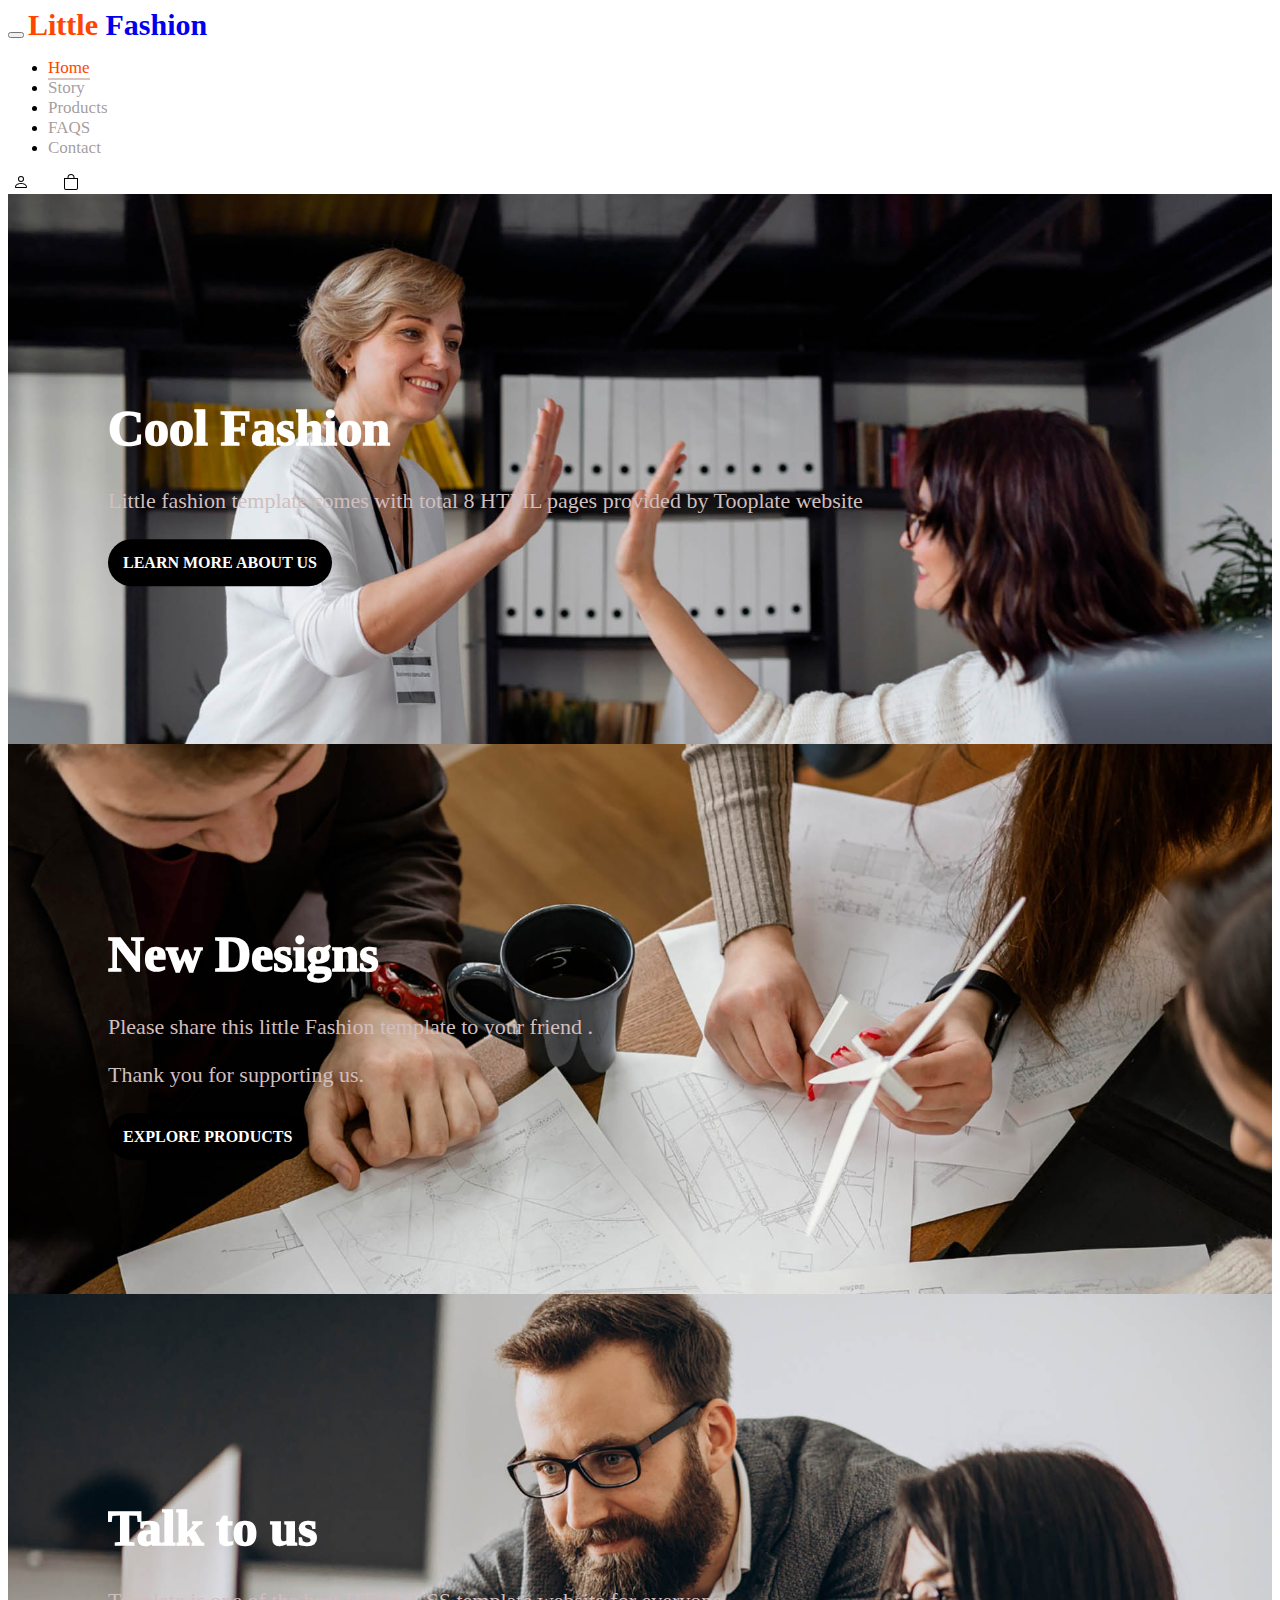
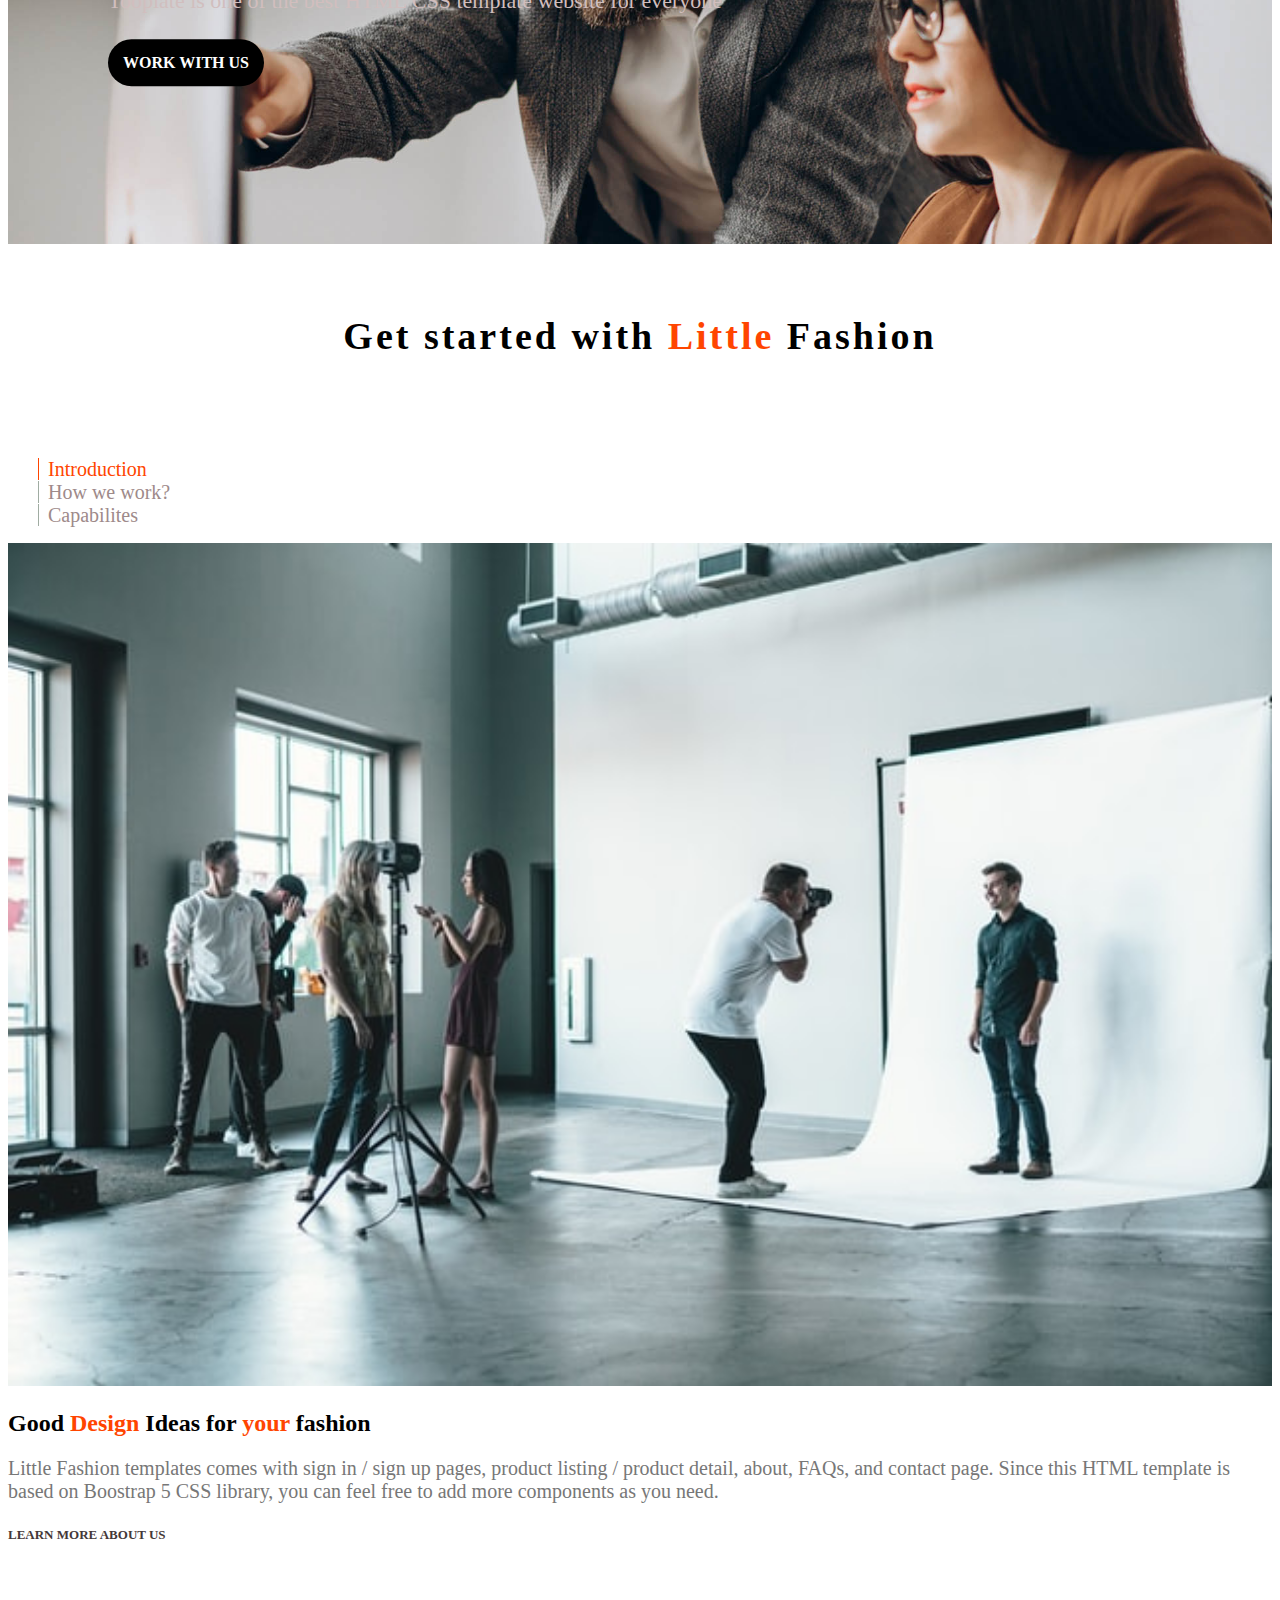
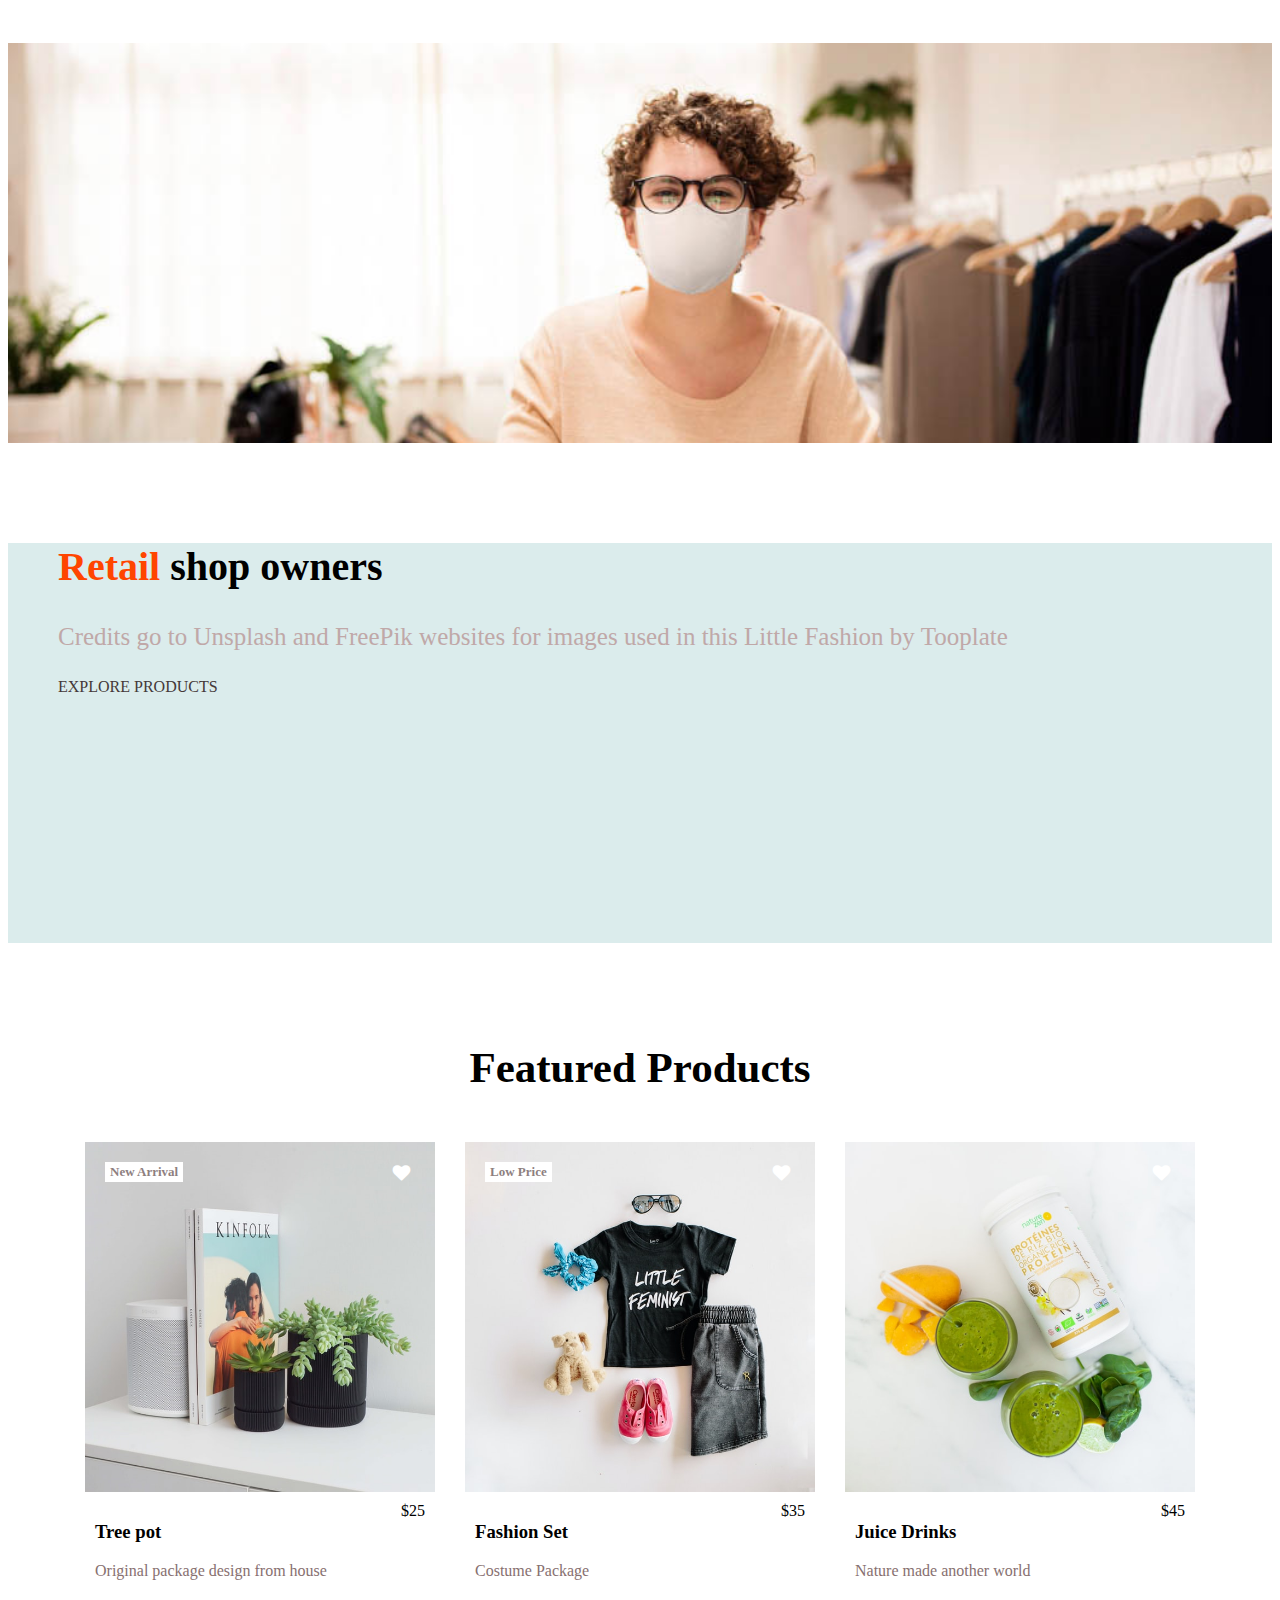
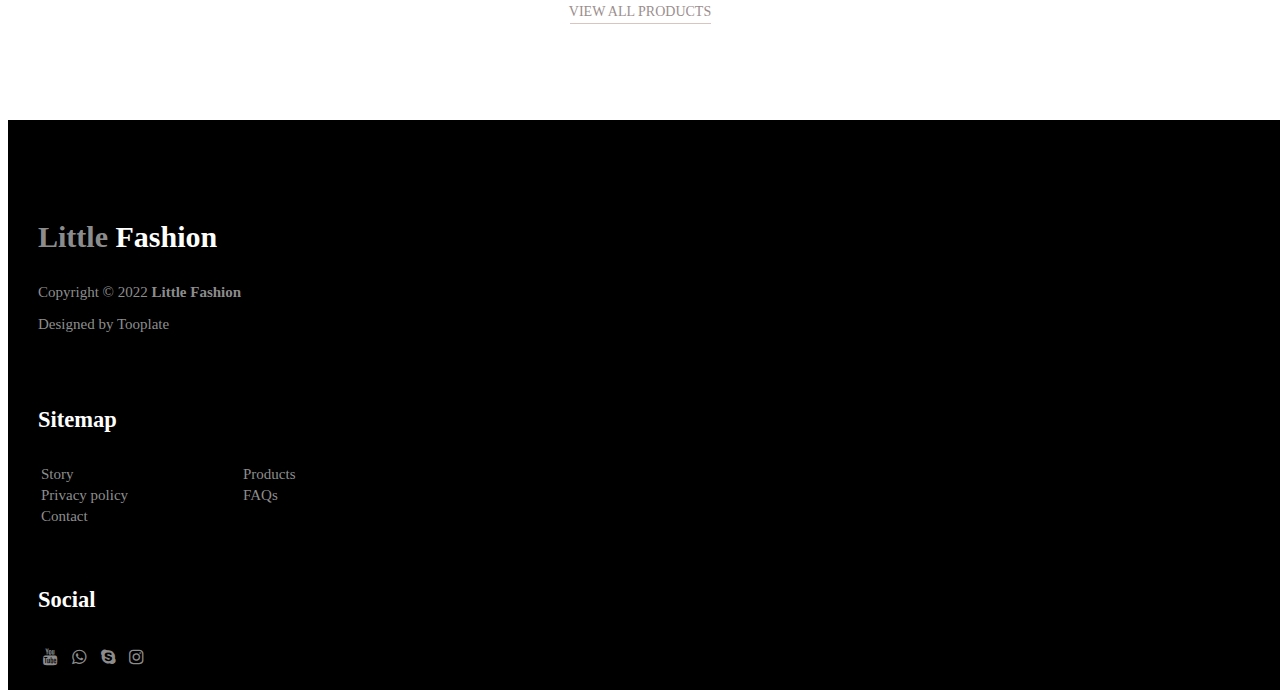
<file: index.html>
<!doctype html>
<html lang="en">

<head>
  <meta charset="utf-8">
  <meta name="viewport" content="width=device-width, initial-scale=1">
  <title>Little Fashion - Live View</title>
  <!-- ================================================_ -->
  <link href="https://cdn.jsdelivr.net/npm/bootstrap@5.3.0-alpha1/dist/css/bootstrap.min.css" rel="stylesheet"
    integrity="sha384-GLhlTQ8iRABdZLl6O3oVMWSktQOp6b7In1Zl3/Jr59b6EGGoI1aFkw7cmDA6j6gD" crossorigin="anonymous">

  <!-- css -->
  <link rel="stylesheet" href="css/style.css">

  <link rel="shortcut icon" href="image/icon/favicon.ico" type="image/vnd.microsoft.icon">


</head>

<body>

  <header>
    <nav class="navbar navbar-expand-lg navbar-light bg-white">
      <div class="container">
        <button class="navbar-toggler border-0" type="button" data-bs-toggle="collapse"
          data-bs-target="#navbarNavDropdown" aria-controls="navbarNavDropdown" aria-expanded="false"
          aria-label="Toggle navigation">
          <span class="navbar-toggler-icon"></span>
        </button>
        <a href="#" class="navbar-brand"><span>Little</span> Fashion</a>

        <!-- menu -->

        <div class="collapse navbar-collapse justify-content-center " id="navbarNavDropdown">
          <ul class="navbar-nav ">
            <li class="nav-item"><a href="index.html" class="nav-link active">Home</a></li>
            <li class="nav-item"><a href="story.html" class="nav-link ">Story</a></li>
            <li class="nav-item"><a href="product.html" class="nav-link">Products</a></li>
            <li class="nav-item"><a href="FAQs.html" class="nav-link">FAQS</a></li>
            <li class="nav-item"><a href="contact.html" class="nav-link">Contact</a></li>
          </ul>
        </div>



        <div>

          <a href="signIn.html" class="person-icon">
            <svg xmlns="http://www.w3.org/2000/svg" width="16" height="16" fill="currentColor" class="bi bi-person"
              viewBox="0 0 16 16">
              <path
                d="M8 8a3 3 0 1 0 0-6 3 3 0 0 0 0 6Zm2-3a2 2 0 1 1-4 0 2 2 0 0 1 4 0Zm4 8c0 1-1 1-1 1H3s-1 0-1-1 1-4 6-4 6 3 6 4Zm-1-.004c-.001-.246-.154-.986-.832-1.664C11.516 10.68 10.289 10 8 10c-2.29 0-3.516.68-4.168 1.332-.678.678-.83 1.418-.832 1.664h10Z" />
            </svg>
          </a>
          <a href="product-detail.html" class="person-icon">
            <svg xmlns="http://www.w3.org/2000/svg" width="16" height="16" fill="currentColor" class="bi bi-bag"
              viewBox="0 0 16 16">
              <path
                d="M8 1a2.5 2.5 0 0 1 2.5 2.5V4h-5v-.5A2.5 2.5 0 0 1 8 1zm3.5 3v-.5a3.5 3.5 0 1 0-7 0V4H1v10a2 2 0 0 0 2 2h10a2 2 0 0 0 2-2V4h-3.5zM2 5h12v9a1 1 0 0 1-1 1H3a1 1 0 0 1-1-1V5z" />
            </svg>
          </a>
        </div>



      </div>

    </nav>
  </header>

  <!-- ================= carousel =============== -->

  <div id="myCarousalSlide" class="carousel slide carousel-fade" data-bs-ride="carousel" data-bs-interval="3000">
    <ol class="carousel-indicators">
      <li data-bs-target="#myCarousalSlide" data-bs-slide-to="0" class="active "></li>
      <li data-bs-target="#myCarousalSlide" data-bs-slide-to="1"></li>
      <li data-bs-target="#myCarousalSlide" data-bs-slide-to="2"></li>
    </ol>
    <div class="carousel-inner">
      <div class="carousel-item active " style="background: url(image/c1.jpeg) ;background-size: cover;">
        <div class="container">
          <h2>Cool Fashion</h2>
          <p>Little fashion template comes with total 8 HTML pages provided by Tooplate website </p>
          <br>
          <a href="#">LEARN MORE ABOUT US</a>
        </div>
      </div>
      <div class="carousel-item" style="background-image: url(image/c2.jpeg);background-size: cover;">
        <div class="container">
          <h2>New Designs</h2>
          <p>Please share this little Fashion template to your friend . </p>
          <p>
            Thank you for supporting us.
          </p><br>
          <a href="#">EXPLORE PRODUCTS</a>

        </div>
      </div>
      <div class="carousel-item" style="background-image: url(image/c3.jpeg);background-size: cover;">
        <div class="container">
          <h2>Talk to us</h2>
          <p>Tooplate is one of the best HTML CSS template website for everyone</p><br>
          <a href="">WORK WITH US</a>


        </div>
      </div>
    </div>

  </div>


  <!-- ======================Get started with Little Fashion ================== -->


  <div class="getlittlefashion">
    Get started with <span>Little</span> Fashion
  </div>

  <div class="getlittlefashion-container container">
    <div class="row">
      <div class="col-md-2">
        <ul>
          <li><a href="#" class="active">Introduction</a></li>
          <li><a href="#">How we work?</a></li>
          <li><a href="#">Capabilites</a></li>
        </ul>
      </div>
      <div class="col-md-6">
        <img src="image/getStart.jpeg" width="100%" alt="get start" srcset="">
      </div>
      <div class="col-md-4  get3">
        <h2>Good <span>Design</span>
          Ideas for <span>your</span> fashion</h2>
        <p>Little Fashion templates comes with sign in / sign up pages, product listing / product detail, about, FAQs,
          and contact page.

          Since this HTML template is based on Boostrap 5 CSS library, you can feel free to add more components as you
          need.</p>

        <a href="#">LEARN MORE ABOUT US
          <svg xmlns="http://www.w3.org/2000/svg" width="16" height="16" fill="currentColor" class="bi bi-arrow-right"
            viewBox="0 0 16 16">
            <path fill-rule="evenodd"
              d="M1 8a.5.5 0 0 1 .5-.5h11.793l-3.147-3.146a.5.5 0 0 1 .708-.708l4 4a.5.5 0 0 1 0 .708l-4 4a.5.5 0 0 1-.708-.708L13.293 8.5H1.5A.5.5 0 0 1 1 8z" />
          </svg>
        </a>

        <!-- <table>
              <colgroup>
              <col width="200px">
            <col></colgroup>
              <tr>
                <td>Branding</td>
                <td>90%</td>
              </tr>
              <tr>
                <td>Branding</td>
                <td>90%</td>
              </tr>
              <tr>
                <td>Branding</td>
                <td>90%</td>
              </tr>
            </table> -->
      </div>
    </div>
  </div>



  <!-- ========================= retail shop owners ===========-->

  <div class="retailShop container-fluid">

    <div class="row ">


      <div class="col-lg retailimg" style=" background-image: url(image/retailshoponwers.jpg);
      background-size: cover;"></div>
      <div class="c2 col-lg">
        <div>
          <h2><span>Retail</span> shop owners</h2>
          <p>Credits go to Unsplash and FreePik websites for images used in this Little Fashion by Tooplate</p>

          <a href="#">EXPLORE PRODUCTS
            <svg xmlns="http://www.w3.org/2000/svg" width="16" height="16" fill="currentColor" class="bi bi-arrow-right"
              viewBox="0 0 16 16">
              <path fill-rule="evenodd"
                d="M1 8a.5.5 0 0 1 .5-.5h11.793l-3.147-3.146a.5.5 0 0 1 .708-.708l4 4a.5.5 0 0 1 0 .708l-4 4a.5.5 0 0 1-.708-.708L13.293 8.5H1.5A.5.5 0 0 1 1 8z" />
            </svg>
          </a>

        </div>
      </div>
    </div>
  </div>


  <!-- =============================Featured Products ========= -->

  <div class="featuredproducts ">

    <h1>Featured Products</h1>
    <div class="FeaturedProductsContainer">

      <div class="fpBox">
        <div class="fpBox1" style=" background: url(image/p1.jpeg) ;background-size: cover;">
          <span>New Arrival</span>
          <i class="fa fa-heart" aria-hidden="true"></i>
        </div>
        <div class="fpBox1Price">
          <div class="fpName">
            <h3>Tree pot</h3>
            <p>Original package design from house</p>
          </div>
          <div class="fpPrice">$25</div>
        </div>
      </div>


      <div class="fpBox fpboxc2">
        <div class="fpBox2" style=" background: url(image/p2.jpeg) ;
        background-size: cover;">
          <span>Low Price</span>
          <i class="fa fa-heart" aria-hidden="true"></i>
        </div>
        <div class="fpBox1Price">
          <div class="fpName">
            <h3>Fashion Set</h3>
            <p>Costume Package</p>
          </div>
          <div class="fpPrice">$35</div>
        </div>
      </div>
      <div class="fpBox ">
        <div class="fpBox3" style=" background: url(image/p3.jpeg) ;
        background-size: cover;">
          <i class="fa fa-heart" aria-hidden="true"></i>
        </div>
        <div class="fpBox1Price">
          <div class="fpName">
            <h3>Juice Drinks</h3>
            <p>Nature made another world</p>
          </div>
          <div class="fpPrice">$45</div>
        </div>
      </div>
    </div>

    <div class="viewall"><a href="#">VIEW ALL PRODUCTS</a></div>
  </div>
  <!-- =============== footer ======================= -->
  <footer>
    <div class="container">
      <div class="row">
        <div class="col lf">
          <h1><span>Little</span> Fashion</h1>
          <p>Copyright © 2022 <strong class="">Little Fashion</strong>

          </p>
          <p>
            Designed by Tooplate</p>
        </div>
        <div class="col sitemap">
          <h2>Sitemap</h2>
          <table>
            <colgroup>
              <col width="200px">
            </colgroup>
            <tr>
              <td>Story</td>
              <td>Products</td>
            </tr>
            <tr>
              <td>Privacy policy</td>
              <td>FAQs</td>
            </tr>
            <tr>
              <td>Contact</td>
            </tr>
          </table>
        </div>
        <div class="col social">
          <h2>Social</h2>

          <a href="#" class="fa fa-youtube"></a>
          <a href="#" class="fa fa-whatsapp"></a>
          <a href="#" class="fa fa-skype"></a>
          <a href="#" class="fa fa-instagram"></a>
        </div>
      </div>
    </div>
  </footer>


  <!-- ============================================================ -->

  <script src="https://cdn.jsdelivr.net/npm/bootstrap@5.3.0-alpha1/dist/js/bootstrap.bundle.min.js"
    integrity="sha384-w76AqPfDkMBDXo30jS1Sgez6pr3x5MlQ1ZAGC+nuZB+EYdgRZgiwxhTBTkF7CXvN" crossorigin="anonymous">
    </script>
</body>

</html>
</file>
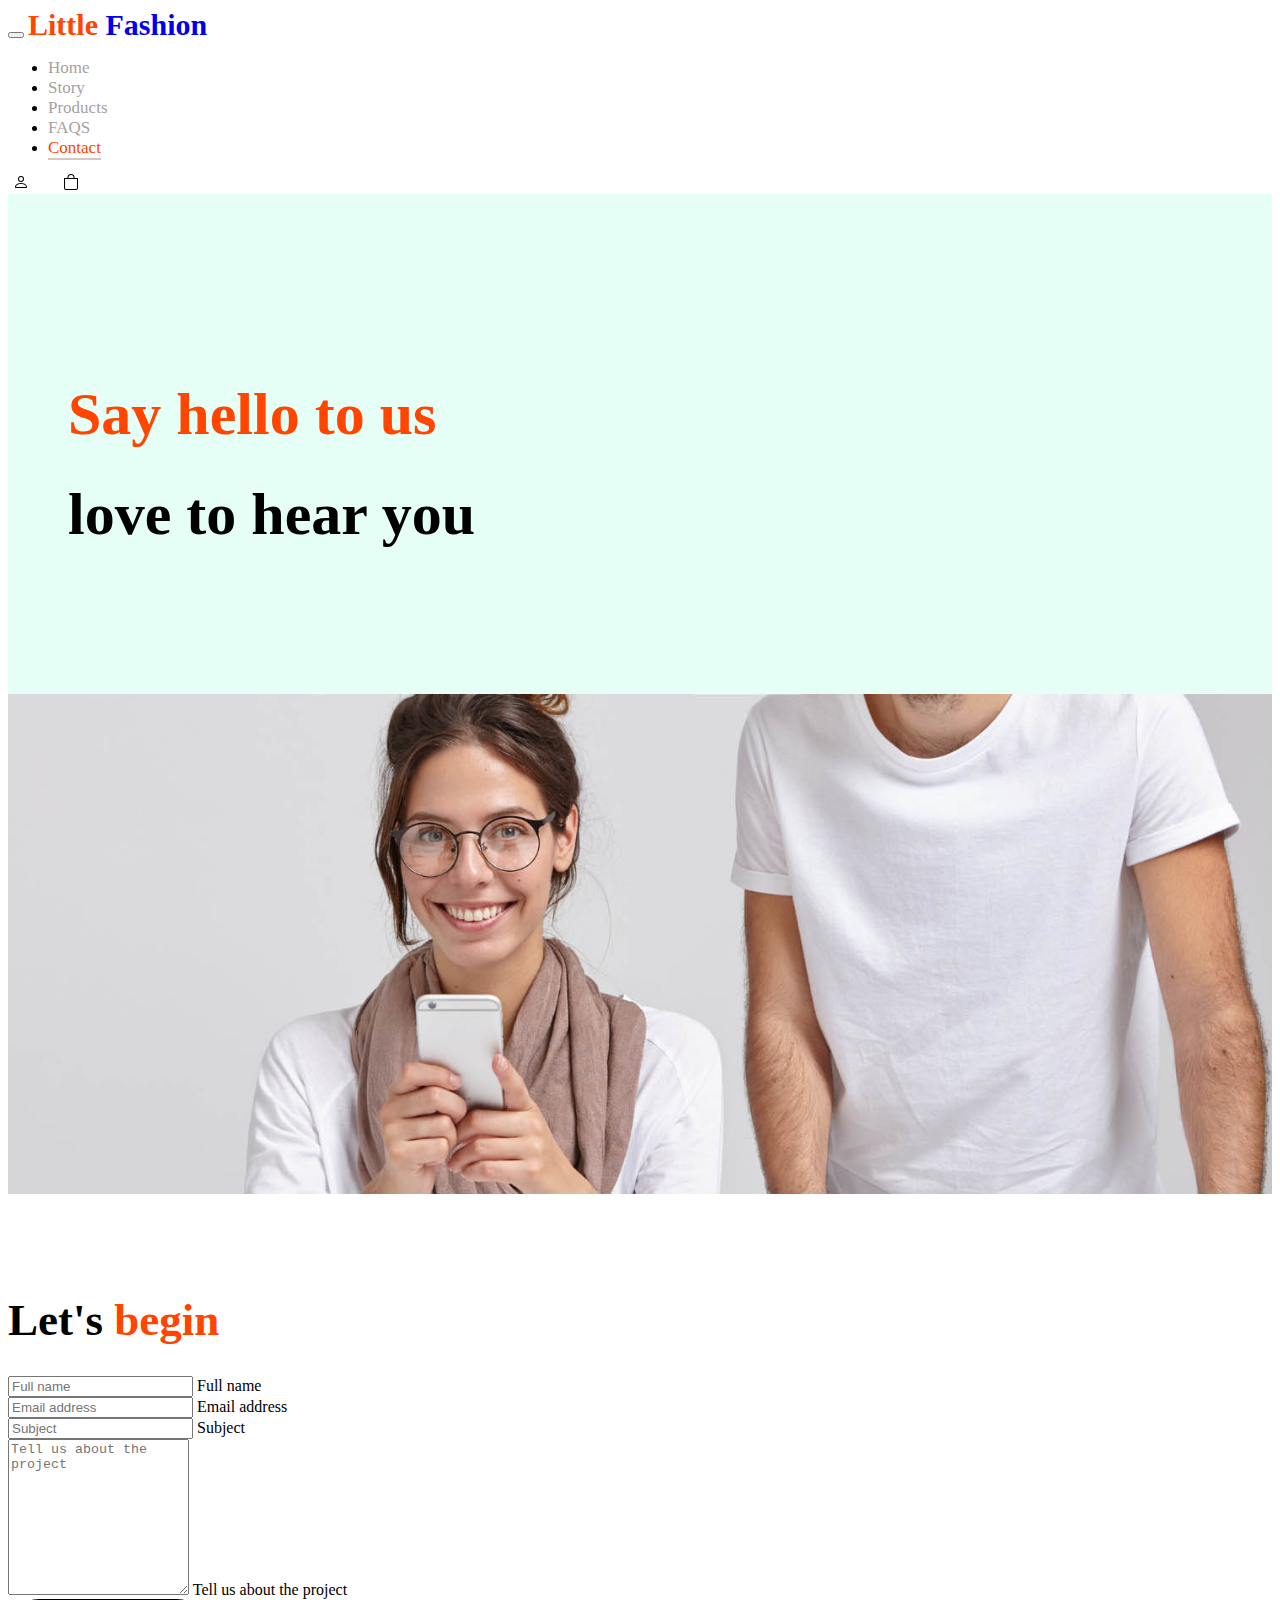
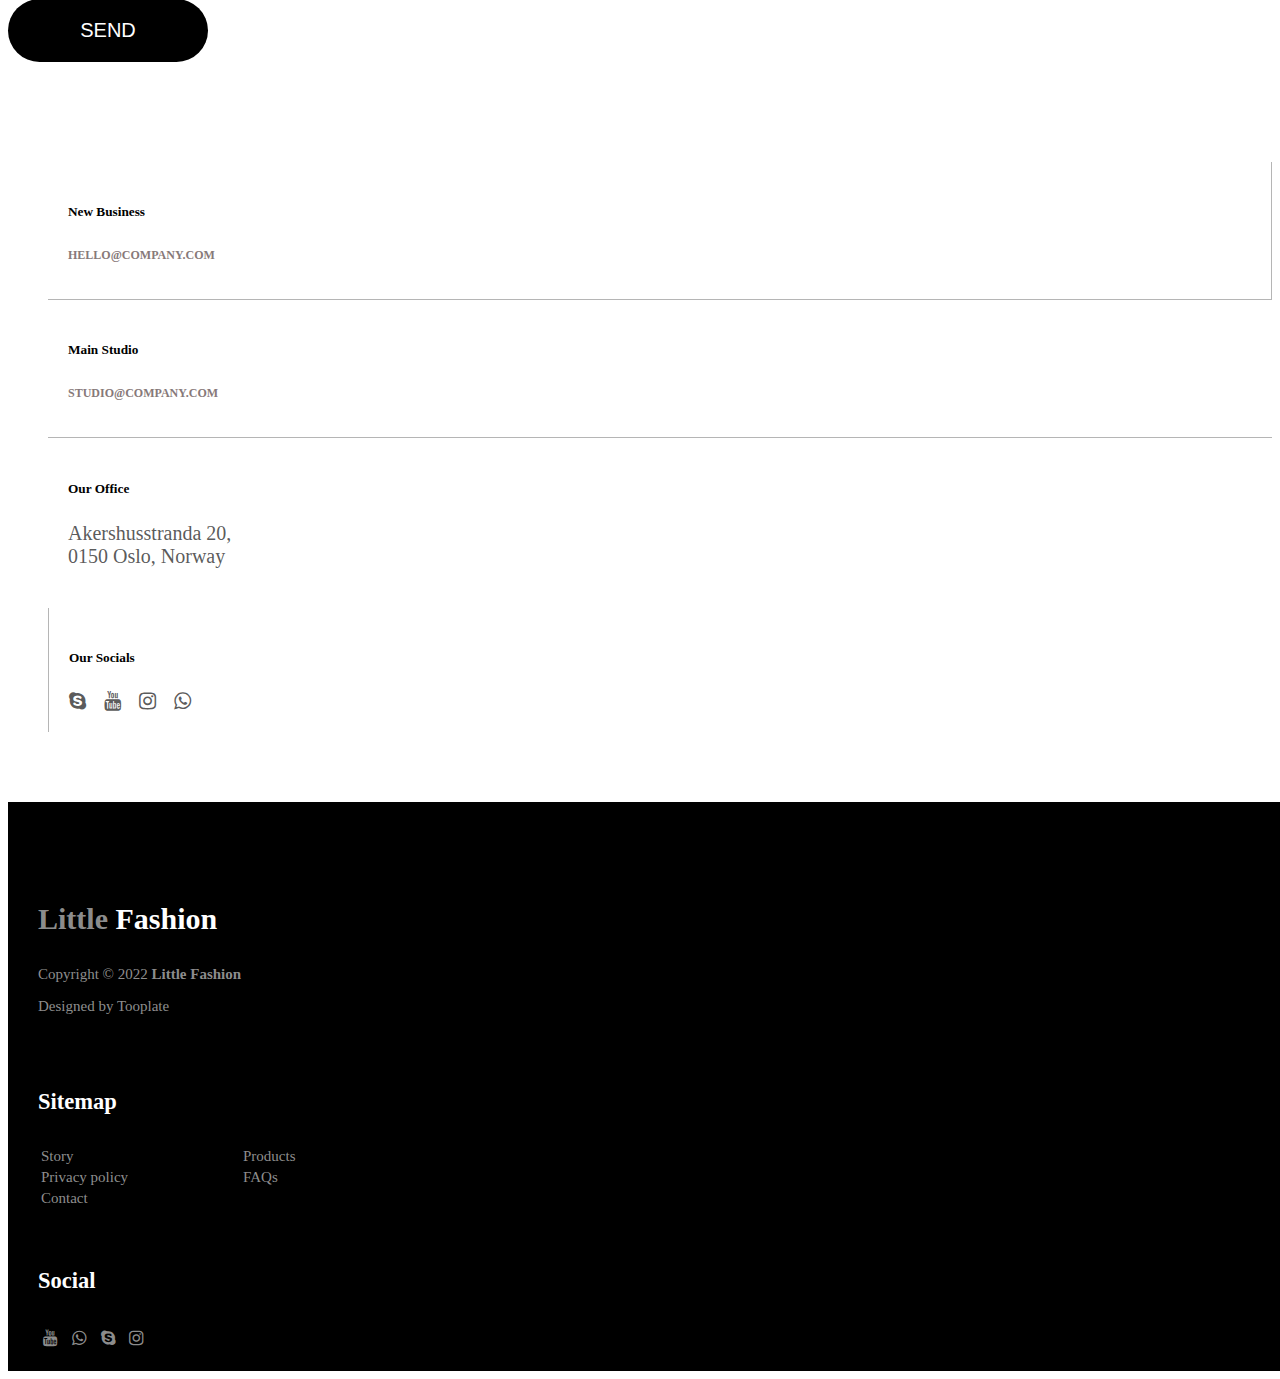
<file: contact.html>
<!doctype html>
<html lang="en">

<head>
  <meta charset="utf-8">
  <meta name="viewport" content="width=device-width, initial-scale=1">
  <title>Little Fashion - Live View</title>
  <link rel="shortcut icon" href="image/icon/favicon.ico" type="image/vnd.microsoft.icon">
  <!-- ================================================_ -->
  <link href="https://cdn.jsdelivr.net/npm/bootstrap@5.3.0-alpha1/dist/css/bootstrap.min.css" rel="stylesheet"
    integrity="sha384-GLhlTQ8iRABdZLl6O3oVMWSktQOp6b7In1Zl3/Jr59b6EGGoI1aFkw7cmDA6j6gD" crossorigin="anonymous">

  <!-- css -->
  <link rel="stylesheet" href="css/style.css">

  <!-- contact css -->
  <link rel="stylesheet" href="css/contact.css">


</head>

<body>

  <header>
    <nav class="navbar navbar-expand-lg navbar-light bg-white  container">
      <button class="navbar-toggler border-0" type="button" data-bs-toggle="collapse"
        data-bs-target="#navbarNavDropdown" aria-controls="navbarNavDropdown" aria-expanded="false"
        aria-label="Toggle navigation">
        <span class="navbar-toggler-icon"></span>
      </button>
      <a href="#" class="navbar-brand"><span>Little</span> Fashion</a>

      <!-- menu -->

      <div class="collapse navbar-collapse justify-content-center " id="navbarNavDropdown">
        <ul class="navbar-nav ">
          <li class="nav-item"><a href="index.html" class="nav-link ">Home</a></li>
          <li class="nav-item"><a href="story.html" class="nav-link ">Story</a></li>
          <li class="nav-item"><a href="product.html" class="nav-link">Products</a></li>
          <li class="nav-item"><a href="FAQs.html" class="nav-link">FAQS</a></li>
          <li class="nav-item"><a href="contact.html" class="nav-link  active">Contact</a></li>
        </ul>
      </div>



      <div>

        <a href="signIn.html" class="person-icon">
          <svg xmlns="http://www.w3.org/2000/svg" width="16" height="16" fill="currentColor" class="bi bi-person"
            viewBox="0 0 16 16">
            <path
              d="M8 8a3 3 0 1 0 0-6 3 3 0 0 0 0 6Zm2-3a2 2 0 1 1-4 0 2 2 0 0 1 4 0Zm4 8c0 1-1 1-1 1H3s-1 0-1-1 1-4 6-4 6 3 6 4Zm-1-.004c-.001-.246-.154-.986-.832-1.664C11.516 10.68 10.289 10 8 10c-2.29 0-3.516.68-4.168 1.332-.678.678-.83 1.418-.832 1.664h10Z" />
          </svg>
        </a>
        <a href="product-detail.html" class="person-icon">
          <svg xmlns="http://www.w3.org/2000/svg" width="16" height="16" fill="currentColor" class="bi bi-bag"
            viewBox="0 0 16 16">
            <path
              d="M8 1a2.5 2.5 0 0 1 2.5 2.5V4h-5v-.5A2.5 2.5 0 0 1 8 1zm3.5 3v-.5a3.5 3.5 0 1 0-7 0V4H1v10a2 2 0 0 0 2 2h10a2 2 0 0 0 2-2V4h-3.5zM2 5h12v9a1 1 0 0 1-1 1H3a1 1 0 0 1-1-1V5z" />
          </svg>
        </a>
      </div>




    </nav>
  </header>

  <!-- ============================== contact template ======================= -->
  <div class="contacttemp  container-fluid ">
    <div class="row">
      <div class="ctc1 col-lg">
        <div>
          <h1><span>Say hello to us</span></h1>
          <h1>love to hear you</h1>
        </div>
      </div>

      <div class="ctc2 col-lg" style="background-image: url(image/contact/c1.jpg);background-size: cover;">

      </div>
    </div>
  </div>




  <!-- =============== Let's begin =============== -->


  <div class="letsbegin container">
    <h1>Let's <span>begin</span></h1>
    <div class="row">
      <div class="feedback col-lg">

        <form class="fbform" action="#">

          <div class="form-floating  mb-4">
            <input type="text" class="form-control" name="fname" id="Fname" placeholder="Full name" required>
            <label for="Fname">Full name</label>
          </div>

          <div class="form-floating mb-4">
            <input type="text" class="form-control" name="email" id="Email" placeholder="Email address" required>
            <label for="Email">Email address</label>
          </div>
          <div class="form-floating mb-4">
            <input type="text" class="form-control" name="subject" id="Subject" placeholder="Subject" required>
            <label for="Subject">Subject</label>
          </div>


          <div class="form-floating mb-4">
            <textarea class="form-control" name="aboutproject" id="Aboutproject" style="height: 150px;"
              placeholder="Tell us about the project" required></textarea>
            <label for="Aboutproject">Tell us about the project</label>
          </div>

          <input type="submit" value="SEND" class="send-bt">

        </form>
      </div>
      <div class="contact-c col-lg">
        <div class="cccontainer container">
          <div class="row row-col-2">
            <div class="nbusiness col">
              <h5>New Business</h5>
              <p><a href="#">HELLO@COMPANY.COM</a></p>
            </div>

            <div class="mstudio col">
              <h5>Main Studio</h5>
              <p><a href="#">STUDIO@COMPANY.COM</a></p>
            </div>
          </div>
          <div class="row">
            <div class="ooffice col">
              <h5>Our Office</h5>
              <p>Akershusstranda 20,<br> 0150 Oslo, Norway</p>
            </div>
            <div class="osocials col">
              <h5>Our Socials</h5>
              <a href="#" class="fa fa-skype"></a>
              <a href="#" class="fa fa-youtube"></a>
              <a href="#" class="fa fa-instagram"></a>
              <a href="#" class="fa fa-whatsapp"></a>

            </div>
          </div>
        </div>
      </div>
    </div>
  </div>
  <!-- =============== footer ======================= -->
  <footer>
    <div class="container">
      <div class="row">
        <div class="col lf">
          <h1><span>Little</span> Fashion</h1>
          <p>Copyright © 2022 <strong class="">Little Fashion</strong>

          </p>
          <p>
            Designed by Tooplate</p>
        </div>
        <div class="col sitemap">
          <h2>Sitemap</h2>
          <table>
            <colgroup>
              <col width="200px">
            </colgroup>
            <tr>
              <td>Story</td>
              <td>Products</td>
            </tr>
            <tr>
              <td>Privacy policy</td>
              <td>FAQs</td>
            </tr>
            <tr>
              <td>Contact</td>
            </tr>
          </table>
        </div>
        <div class="col social">
          <h2>Social</h2>

          <a href="#" class="fa fa-youtube"></a>
          <a href="#" class="fa fa-whatsapp"></a>
          <a href="#" class="fa fa-skype"></a>
          <a href="#" class="fa fa-instagram"></a>
        </div>
      </div>
    </div>
  </footer>


  <!-- ============================================================ -->

  <script src="https://cdn.jsdelivr.net/npm/bootstrap@5.3.0-alpha1/dist/js/bootstrap.bundle.min.js"
    integrity="sha384-w76AqPfDkMBDXo30jS1Sgez6pr3x5MlQ1ZAGC+nuZB+EYdgRZgiwxhTBTkF7CXvN" crossorigin="anonymous">
    </script>
</body>

</html>
</file>
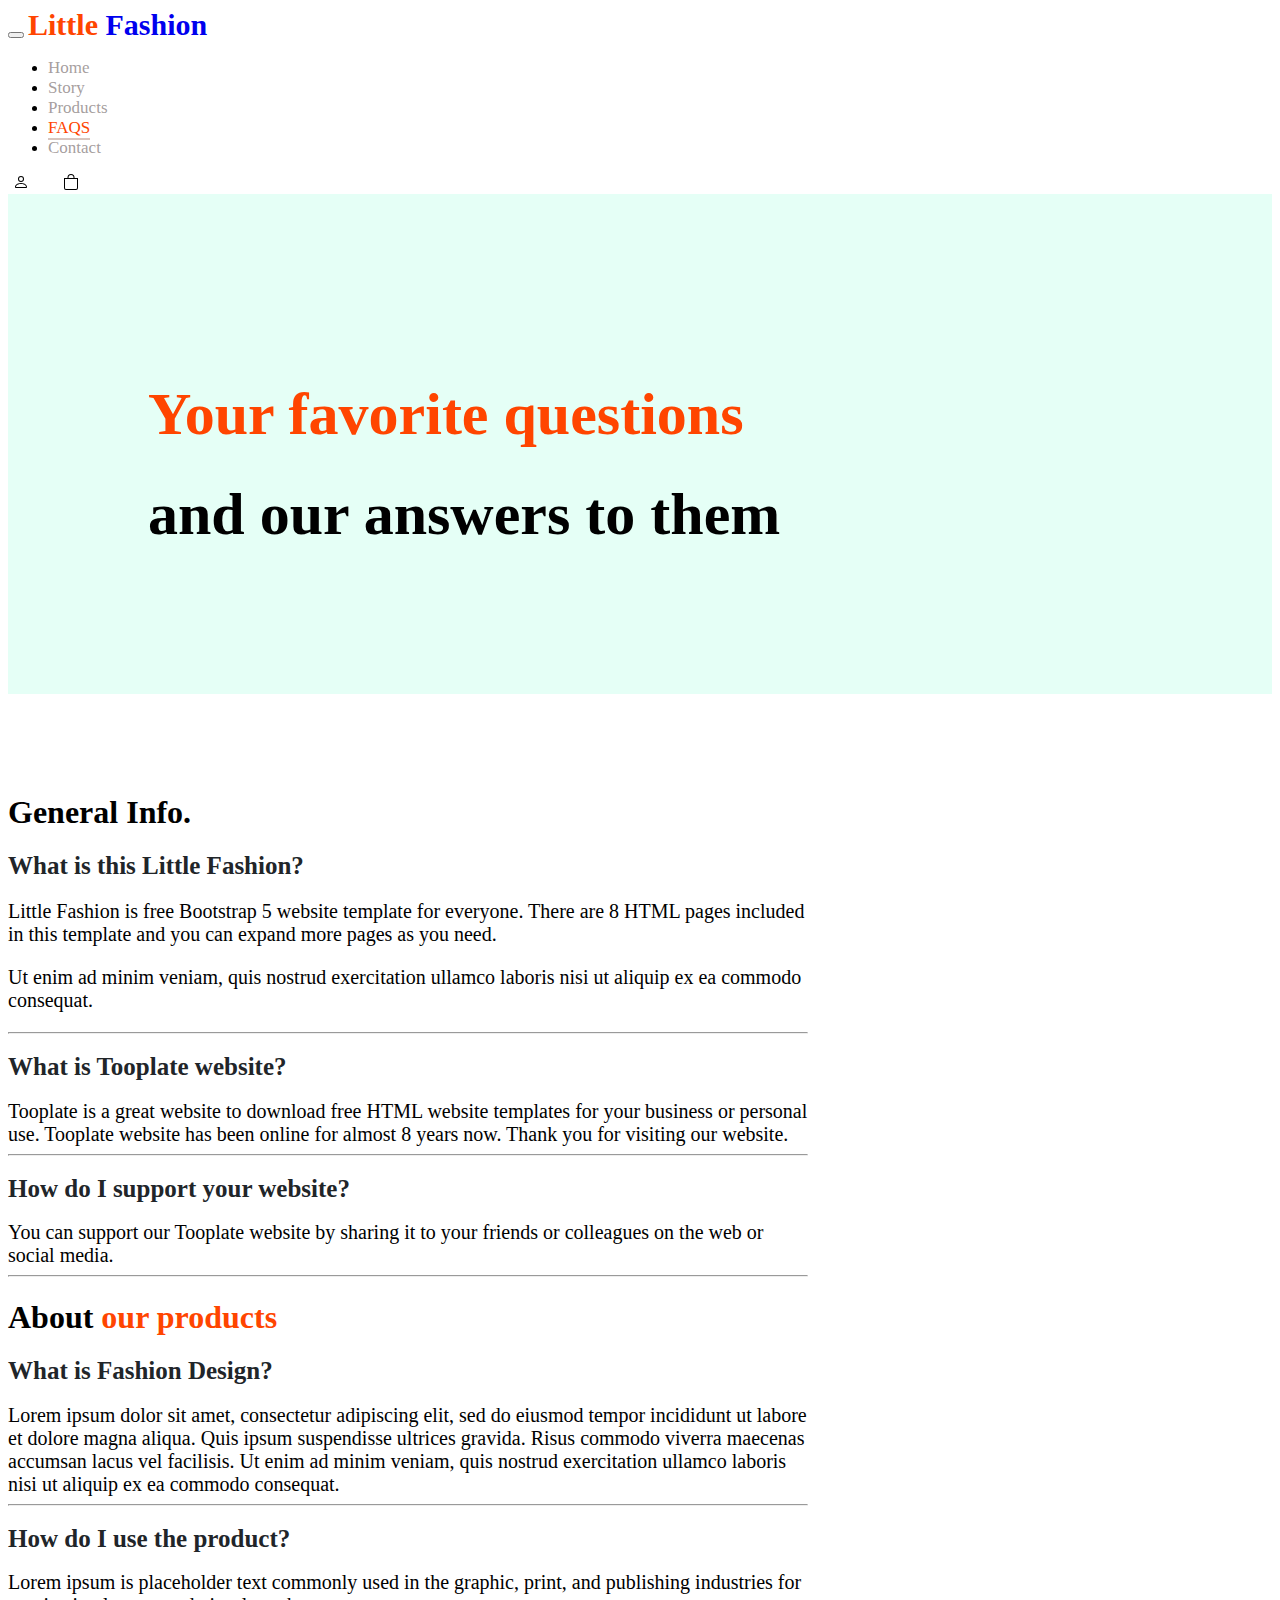
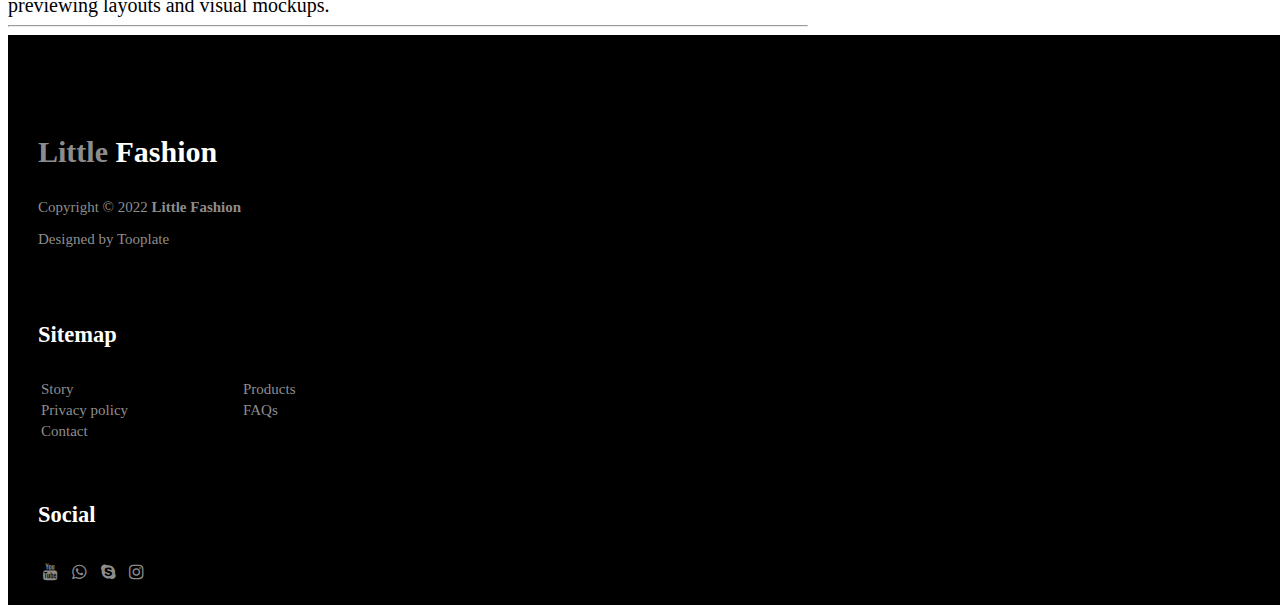
<file: FAQs.html>
<!doctype html>
<html lang="en">

<head>
  <meta charset="utf-8">
  <meta name="viewport" content="width=device-width, initial-scale=1">
  <title>Little Fashion - Live View</title>
  <link rel="shortcut icon" href="image/icon/favicon.ico" type="image/vnd.microsoft.icon">
  <!-- ================================================_ -->
  <link href="https://cdn.jsdelivr.net/npm/bootstrap@5.3.0-alpha1/dist/css/bootstrap.min.css" rel="stylesheet"
    integrity="sha384-GLhlTQ8iRABdZLl6O3oVMWSktQOp6b7In1Zl3/Jr59b6EGGoI1aFkw7cmDA6j6gD" crossorigin="anonymous">

  <!-- css -->
  <link rel="stylesheet" href="css/style.css">

  <!-- contact css -->
  <link rel="stylesheet" href="css/contact.css">

  <style>
   
    .accordion-button {
      font-size: 25px;
      color: #212529;
    }

    .card-body {
      font-size: 20px;
    }
  </style>

</head>

<body>

  <header>
    <nav class="navbar navbar-expand-lg navbar-light bg-white  container">
      <button class="navbar-toggler border-0" type="button" data-bs-toggle="collapse"
        data-bs-target="#navbarNavDropdown" aria-controls="navbarNavDropdown" aria-expanded="false"
        aria-label="Toggle navigation">
        <span class="navbar-toggler-icon"></span>
      </button>
      <a href="#" class="navbar-brand"><span>Little</span> Fashion</a>

      <!-- menu -->

      <div class="collapse navbar-collapse justify-content-center " id="navbarNavDropdown">
        <ul class="navbar-nav ">
          <li class="nav-item"><a href="index.html" class="nav-link ">Home</a></li>
          <li class="nav-item"><a href="story.html" class="nav-link ">Story</a></li>
          <li class="nav-item"><a href="product.html" class="nav-link">Products</a></li>
          <li class="nav-item"><a href="FAQs.html" class="nav-link   active">FAQS</a></li>
          <li class="nav-item"><a href="contact.html" class="nav-link">Contact</a></li>
        </ul>
      </div>



      <div>

        <a href="signIn.html" class="person-icon">
          <svg xmlns="http://www.w3.org/2000/svg" width="16" height="16" fill="currentColor" class="bi bi-person"
            viewBox="0 0 16 16">
            <path
              d="M8 8a3 3 0 1 0 0-6 3 3 0 0 0 0 6Zm2-3a2 2 0 1 1-4 0 2 2 0 0 1 4 0Zm4 8c0 1-1 1-1 1H3s-1 0-1-1 1-4 6-4 6 3 6 4Zm-1-.004c-.001-.246-.154-.986-.832-1.664C11.516 10.68 10.289 10 8 10c-2.29 0-3.516.68-4.168 1.332-.678.678-.83 1.418-.832 1.664h10Z" />
          </svg>
        </a>
        <a href="product-detail.html" class="person-icon">
          <svg xmlns="http://www.w3.org/2000/svg" width="16" height="16" fill="currentColor" class="bi bi-bag"
            viewBox="0 0 16 16">
            <path
              d="M8 1a2.5 2.5 0 0 1 2.5 2.5V4h-5v-.5A2.5 2.5 0 0 1 8 1zm3.5 3v-.5a3.5 3.5 0 1 0-7 0V4H1v10a2 2 0 0 0 2 2h10a2 2 0 0 0 2-2V4h-3.5zM2 5h12v9a1 1 0 0 1-1 1H3a1 1 0 0 1-1-1V5z" />
          </svg>
        </a>
      </div>




    </nav>
  </header>

  <!-- ============================== contact template ======================= -->
  <div class="contacttemp">

    <div class="ctc1">
      <div style="margin-left: 80px;">
        <h1 style="font-size: 60px;"><span>Your favorite questions</span></h1>
        <h1 style="font-size: 60px;">and our answers to them</h1>
      </div>
    </div>

  </div>


  <!-- ==================== FAQs ====================== -->


  <div class="container mx-5 " style="width: 800px;">

    <h1 class="mb-5 fw-bold">General Info.</h1>

    <!-- General Info. -->

    <div class="accordion accordion-flush" id="myaccordion1">
      <!-- ne -->

      <div class="card-header ">
        <h3>
          <a href="#aq1" class="accordion-button bg-white collapsed " data-bs-toggle="collapse">What is this Little
            Fashion?</a>
        </h3>
      </div>
      <div class="collapse mt-4" id="aq1" data-bs-parent="#myaccordion1">
        <div class="card-body accordion-body  text-muted">
          <p> Little Fashion is free Bootstrap 5 website template for everyone. There are 8 HTML pages included in this
            template and you can expand more pages as you need.</p>

          <p> Ut enim ad minim veniam, quis nostrud exercitation ullamco laboris nisi ut aliquip ex ea commodo
            consequat.</p>
        </div>
      </div>



      <hr class="my-4">

      <div class="card-header">
        <h3>
          <a href="#aq2" data-bs-toggle="collapse" class="accordion-button collapsed bg-white">What is Tooplate
            website?</a>
        </h3>
      </div>
      <div class="collapse" id="aq2" data-bs-parent="#myaccordion1">
        <div class="card-body accordion-body text-muted">
          Tooplate is a great website to download free HTML website templates for your business or personal use.
          Tooplate website has been online for almost 8 years now. Thank you for visiting our website.
        </div>
      </div>

      <hr class="my-4">

      <div class="card-header">
        <h3>
          <a href="#aq3" data-bs-toggle="collapse" class="accordion-button collapsed bg-white">
            How do I support your website?</a>
        </h3>
      </div>
      <div class="collapse" id="aq3" data-bs-parent="#myaccordion1">
        <div class="card-body accordion-body text-muted">
          You can support our Tooplate website by sharing it
          to your friends or colleagues on the web or social media.
        </div>
      </div>
    </div>

    <hr class="my-4">


    <!-- About our products -->

    <h1 class="my-5 fw-bold">About <span>our products</span></h1>
    <div class="accordion" id="myaccordion2">
      <div class="accordion-header">
        <div class="card-header accordion-header">
          <h3>
            <a href="#paq1" data-bs-toggle="collapse" class="accordion-button collapsed bg-white">
              What is Fashion Design?</a>
          </h3>
        </div>
        <div class="collapse" id="paq1" data-bs-parent="#myaccordion2">
          <div class="card-body accordion-body text-muted">
            Lorem ipsum dolor sit amet, consectetur adipiscing elit,
            sed do eiusmod tempor incididunt ut labore et dolore magna
            aliqua. Quis ipsum suspendisse ultrices gravida. Risus
            commodo viverra maecenas accumsan lacus vel facilisis.

            Ut enim ad minim veniam, quis nostrud exercitation
            ullamco laboris nisi ut aliquip ex ea commodo consequat.
          </div>
        </div>
      </div>


      <hr class="my-4">

      <div class="card-header">
        <h3>
          <a href="#paq2" data-bs-toggle="collapse" class="accordion-button collapsed bg-white">How do I use the
            product?</a>
        </h3>
      </div>
      <div class="collapse" id="paq2" data-bs-parent="#myaccordion2">
        <div class="card-body accordion-body text-muted">
          Lorem ipsum is placeholder text commonly used in the graphic,
          print, and publishing industries for previewing layouts and visual mockups.
        </div>
      </div>

      <hr class="my-4">
    </div>

  </div>










  <!-- = -->







  <!-- =============== footer ======================= -->
  <footer>
    <div class="container">
      <div class="row">
        <div class="col lf">
          <h1><span>Little</span> Fashion</h1>
          <p>Copyright © 2022 <strong class="">Little Fashion</strong>

          </p>
          <p>
            Designed by Tooplate</p>
        </div>
        <div class="col sitemap">
          <h2>Sitemap</h2>
          <table>
            <colgroup>
              <col width="200px">
            </colgroup>
            <tr>
              <td>Story</td>
              <td>Products</td>
            </tr>
            <tr>
              <td>Privacy policy</td>
              <td>FAQs</td>
            </tr>
            <tr>
              <td>Contact</td>
            </tr>
          </table>
        </div>
        <div class="col social">
          <h2>Social</h2>

          <a href="#" class="fa fa-youtube"></a>
          <a href="#" class="fa fa-whatsapp"></a>
          <a href="#" class="fa fa-skype"></a>
          <a href="#" class="fa fa-instagram"></a>
        </div>
      </div>
    </div>
  </footer>


  <!-- ============================================================ -->

  <script src="https://cdn.jsdelivr.net/npm/bootstrap@5.3.0-alpha1/dist/js/bootstrap.bundle.min.js"
    integrity="sha384-w76AqPfDkMBDXo30jS1Sgez6pr3x5MlQ1ZAGC+nuZB+EYdgRZgiwxhTBTkF7CXvN" crossorigin="anonymous">
    </script>
</body>

</html>
</file>
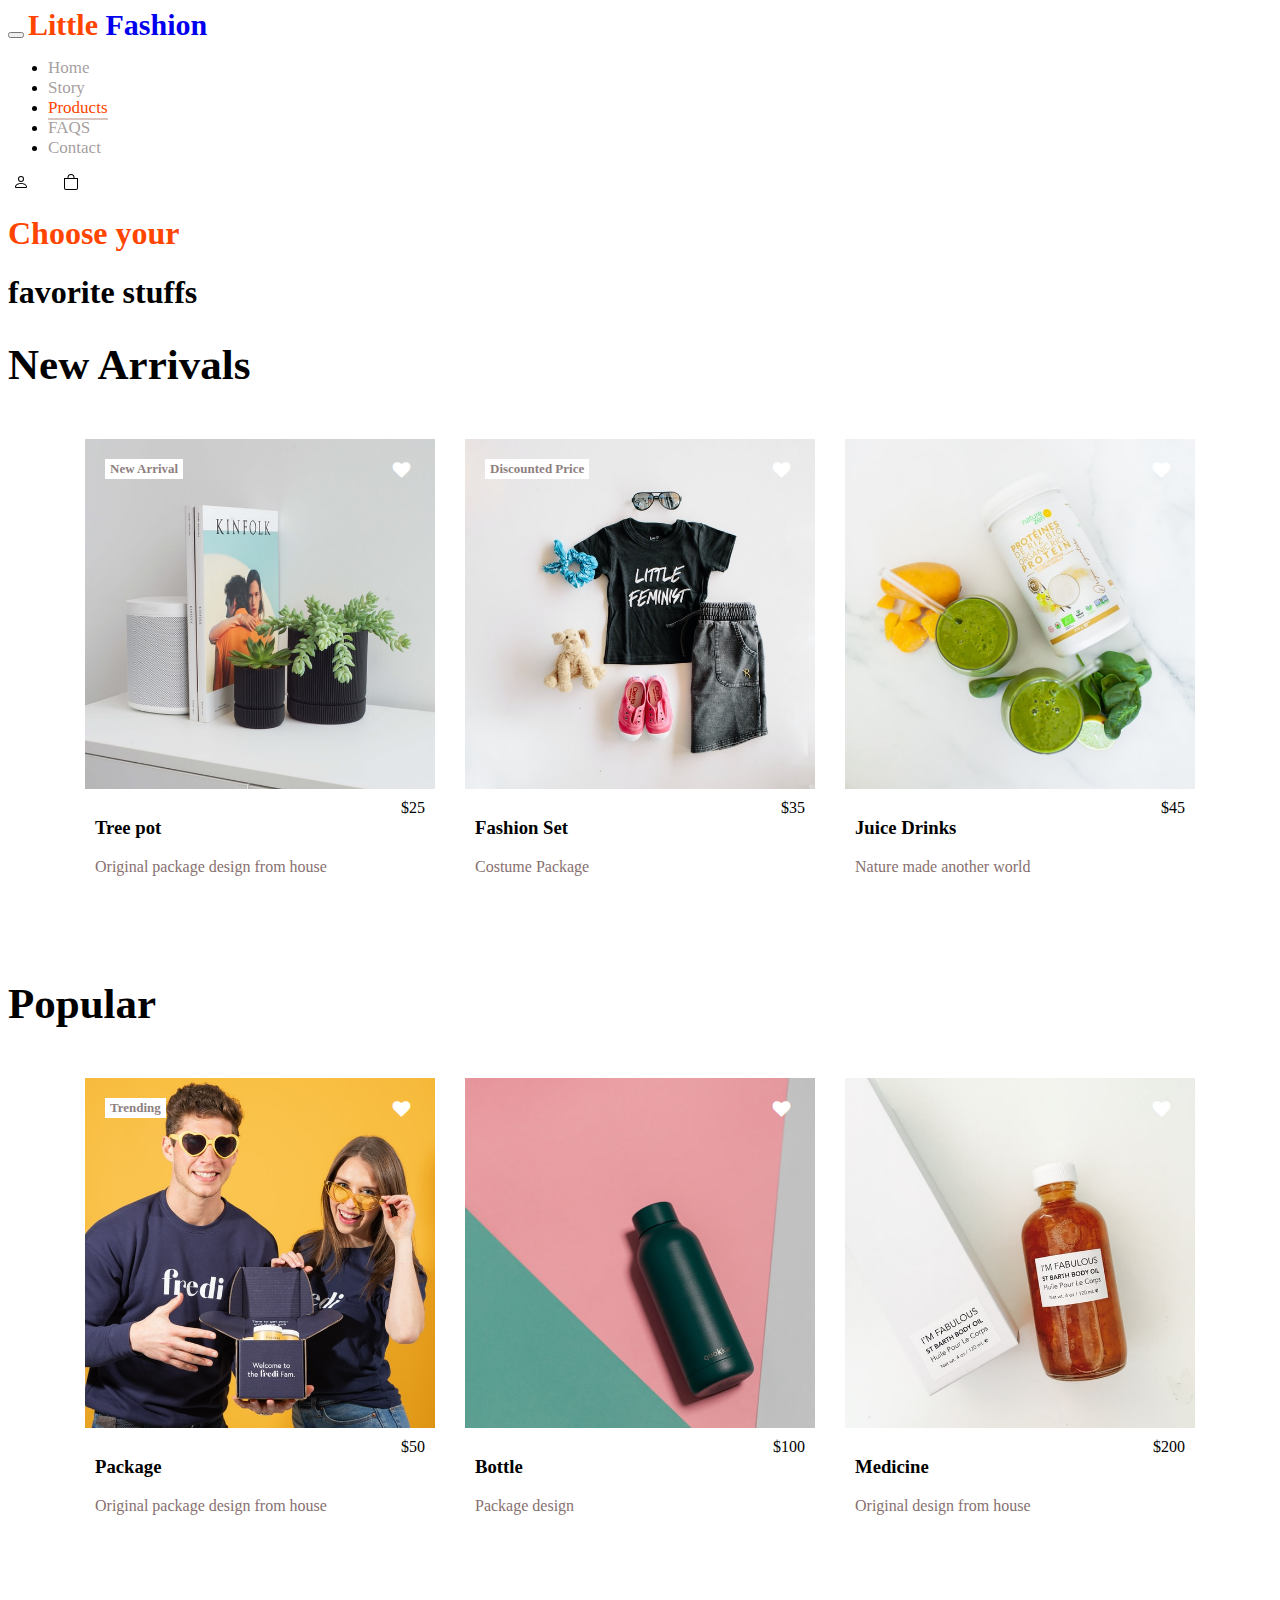
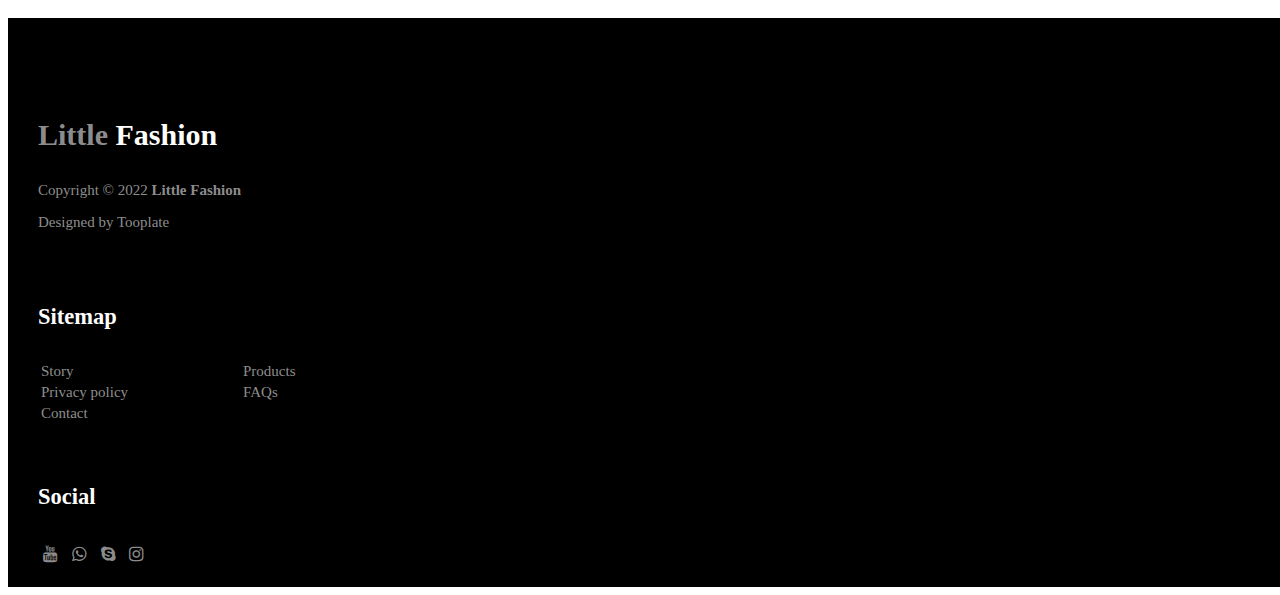
<file: product.html>
<!doctype html>
<html lang="en">

<head>
  <meta charset="utf-8">
  <meta name="viewport" content="width=device-width, initial-scale=1">
  <title>Little Fashion - Live View</title>
  <link rel="shortcut icon" href="image/icon/favicon.ico" type="image/vnd.microsoft.icon">
  <!-- ================================================_ -->
  <link href="https://cdn.jsdelivr.net/npm/bootstrap@5.3.0-alpha1/dist/css/bootstrap.min.css" rel="stylesheet"
    integrity="sha384-GLhlTQ8iRABdZLl6O3oVMWSktQOp6b7In1Zl3/Jr59b6EGGoI1aFkw7cmDA6j6gD" crossorigin="anonymous">

  <!-- css -->
  <link rel="stylesheet" href="css/style.css">

  <!-- product css -->

  <link rel="stylesheet" href="css/product.css">

</head>

<body>

  <header>
    <nav class="navbar navbar-expand-lg navbar-light bg-white  container">
      <button class="navbar-toggler border-0" type="button" data-bs-toggle="collapse"
        data-bs-target="#navbarNavDropdown" aria-controls="navbarNavDropdown" aria-expanded="false"
        aria-label="Toggle navigation">
        <span class="navbar-toggler-icon"></span>
      </button>
      <a href="#" class="navbar-brand"><span>Little</span> Fashion</a>

      <!-- menu -->

      <div class="collapse navbar-collapse justify-content-center " id="navbarNavDropdown">
        <ul class="navbar-nav ">
          <li class="nav-item"><a href="index.html" class="nav-link ">Home</a></li>
          <li class="nav-item"><a href="story.html" class="nav-link ">Story</a></li>
          <li class="nav-item"><a href="product.html" class="nav-link active">Products</a></li>
          <li class="nav-item"><a href="FAQs.html" class="nav-link">FAQS</a></li>
          <li class="nav-item"><a href="contact.html" class="nav-link">Contact</a></li>
        </ul>
      </div>



      <div>

        <a href="signIn.html" class="person-icon">
          <svg xmlns="http://www.w3.org/2000/svg" width="16" height="16" fill="currentColor" class="bi bi-person"
            viewBox="0 0 16 16">
            <path
              d="M8 8a3 3 0 1 0 0-6 3 3 0 0 0 0 6Zm2-3a2 2 0 1 1-4 0 2 2 0 0 1 4 0Zm4 8c0 1-1 1-1 1H3s-1 0-1-1 1-4 6-4 6 3 6 4Zm-1-.004c-.001-.246-.154-.986-.832-1.664C11.516 10.68 10.289 10 8 10c-2.29 0-3.516.68-4.168 1.332-.678.678-.83 1.418-.832 1.664h10Z" />
          </svg>
        </a>
        <a href="product-detail.html" class="person-icon">
          <svg xmlns="http://www.w3.org/2000/svg" width="16" height="16" fill="currentColor" class="bi bi-bag"
            viewBox="0 0 16 16">
            <path
              d="M8 1a2.5 2.5 0 0 1 2.5 2.5V4h-5v-.5A2.5 2.5 0 0 1 8 1zm3.5 3v-.5a3.5 3.5 0 1 0-7 0V4H1v10a2 2 0 0 0 2 2h10a2 2 0 0 0 2-2V4h-3.5zM2 5h12v9a1 1 0 0 1-1 1H3a1 1 0 0 1-1-1V5z" />
          </svg>
        </a>
      </div>




    </nav>
  </header>

  <!-- ============ Choose your favorite stuffs -->

  <div class="bg-info bg-opacity-10 p-5 mb-5">
    <div class="p-5 ">
      <h1 class="display-3 fw-bold"><span>Choose your</span></h1>
      <h1 class="display-3 fw-bold">favorite stuffs</h1>
    </div>
  </div>
  <!-- =============================New Arrivals========= -->

  <div class="featuredproducts newarrival ">

    <h1 class="container">New Arrivals</h1>
    <div class="FeaturedProductsContainer">

      <div class="fpBox">
        <div class="fpBox1" style="background-image: url(image/p1.jpeg);background-size: cover;">
          <span>New Arrival</span>
          <i class="fa fa-heart" aria-hidden="true"></i>
        </div>
        <div class="fpBox1Price">
          <div class="fpName">
            <h3>Tree pot</h3>
            <p>Original package design from house</p>
          </div>
          <div class="fpPrice">$25</div>
        </div>
      </div>


      <div class="fpBox fpboxc2">
        <div class="fpBox2" style=" background: url(image/p2.jpeg) ;
        background-size: cover;">
          <span>Discounted Price</span>
          <i class="fa fa-heart" aria-hidden="true"></i>
        </div>
        <div class="fpBox1Price">
          <div class="fpName">
            <h3>Fashion Set</h3>
            <p>Costume Package</p>
          </div>
          <div class="fpPrice">$35</div>
        </div>
      </div>
      <div class="fpBox ">
        <div class="fpBox3" style="background: url(image/p3.jpeg) ;
        background-size: cover;">
          <i class="fa fa-heart" aria-hidden="true"></i>
        </div>
        <div class="fpBox1Price">
          <div class="fpName">
            <h3>Juice Drinks</h3>
            <p>Nature made another world</p>
          </div>
          <div class="fpPrice">$45</div>
        </div>
      </div>
    </div>
  </div>
  <!-- ======Popular ============= -->



  <div class="featuredproducts newarrival ">

    <h1 class="container">Popular</h1>
    <div class="FeaturedProductsContainer">

      <div class="fpBox">
        <div class="fpBox1 pBox1" style="background-image: url(image/po1.jpeg);background-size: cover;">
          <span>Trending</span>
          <i class="fa fa-heart" aria-hidden="true"></i>
        </div>
        <div class="fpBox1Price">
          <div class="fpName">
            <h3>Package</h3>
            <p>Original package design from house</p>
          </div>
          <div class="fpPrice">$50</div>
        </div>
      </div>


      <div class="fpBox fpboxc2">
        <div class="fpBox2" style="background-image: url(image/po2.jpeg);background-size: cover;">

          <i class="fa fa-heart" aria-hidden="true"></i>
        </div>
        <div class="fpBox1Price">
          <div class="fpName">
            <h3>Bottle</h3>
            <p>Package design</p>
          </div>
          <div class="fpPrice">$100</div>
        </div>
      </div>


      <div class="fpBox ">
        <div class="fpBox3" style="background-image: url(image/po3.jpeg);background-size: cover;">
          <i class="fa fa-heart" aria-hidden="true"></i>
        </div>
        <div class="fpBox1Price">
          <div class="fpName">
            <h3>Medicine</h3>
            <p>Original design from house</p>
          </div>
          <div class="fpPrice">$200</div>
        </div>
      </div>
    </div>
  </div>


  <!-- =============== footer ======================= -->
  <footer>
    <div class="container">
      <div class="row">
        <div class="col lf">
          <h1><span>Little</span> Fashion</h1>
          <p>Copyright © 2022 <strong class="">Little Fashion</strong>

          </p>
          <p>
            Designed by Tooplate</p>
        </div>
        <div class="col sitemap">
          <h2>Sitemap</h2>
          <table>
            <colgroup>
              <col width="200px">
            </colgroup>
            <tr>
              <td>Story</td>
              <td>Products</td>
            </tr>
            <tr>
              <td>Privacy policy</td>
              <td>FAQs</td>
            </tr>
            <tr>
              <td>Contact</td>
            </tr>
          </table>
        </div>
        <div class="col social">
          <h2>Social</h2>

          <a href="#" class="fa fa-youtube"></a>
          <a href="#" class="fa fa-whatsapp"></a>
          <a href="#" class="fa fa-skype"></a>
          <a href="#" class="fa fa-instagram"></a>
        </div>
      </div>
    </div>
  </footer>


  <!-- ============================================================ -->

  <script src="https://cdn.jsdelivr.net/npm/bootstrap@5.3.0-alpha1/dist/js/bootstrap.bundle.min.js"
    integrity="sha384-w76AqPfDkMBDXo30jS1Sgez6pr3x5MlQ1ZAGC+nuZB+EYdgRZgiwxhTBTkF7CXvN" crossorigin="anonymous">
    </script>
</body>

</html>
</file>
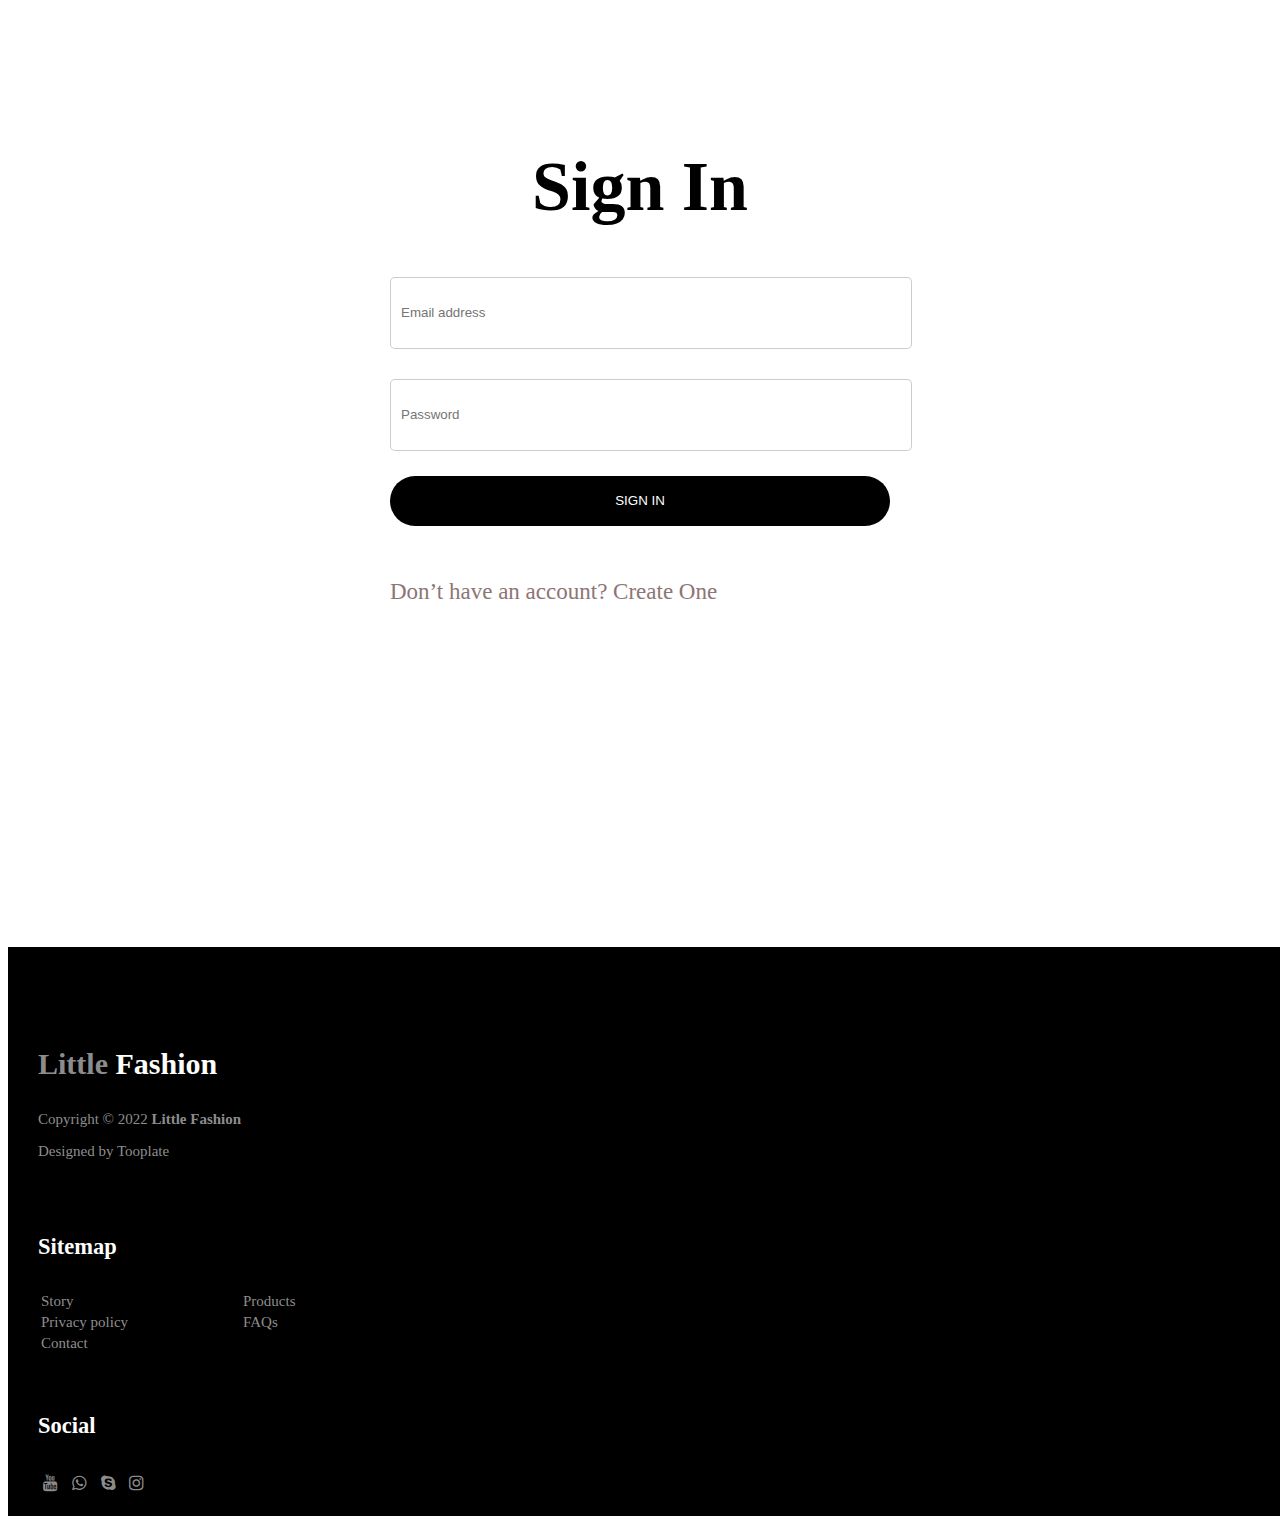
<file: signIn.html>
<!doctype html>
<html lang="en">

<head>
  <!-- Required meta tags -->
  <meta charset="utf-8">
  <meta name="viewport" content="width=device-width, initial-scale=1">

  <!-- Bootstrap CSS -->
  <link href="https://cdn.jsdelivr.net/npm/bootstrap@5.0.2/dist/css/bootstrap.min.css" rel="stylesheet"
    integrity="sha384-EVSTQN3/azprG1Anm3QDgpJLIm9Nao0Yz1ztcQTwFspd3yD65VohhpuuCOmLASjC" crossorigin="anonymous">
  <link rel="stylesheet" href="css/style.css">
  <link rel="stylesheet" href="css/signin.css">
  <title>Little Fashion - Live View</title>
  <link rel="shortcut icon" href="image/icon/favicon.ico" type="image/vnd.microsoft.icon">
</head>

<body>

  <div class="signIn">
    <div class="form-container">

      <form action="" method="get">
        <h1>Sign In</h1>
        <input type="email" name="email" placeholder="Email address" id="Email"><br>
        <input type="password" name="pwd" placeholder="Password" id="Pwd"><br>
        <input type="submit" value="SIGN IN" id="Submit">
        <p>
          Don’t have an account?
          <a href="signup.html">Create One</a>
        </p>
      </form>

    </div>




    <!-- =============== footer ======================= -->
    <footer>
      <div class="container">
        <div class="row">
          <div class="col lf">
            <h1><span>Little</span> Fashion</h1>
            <p>Copyright © 2022 <strong class="">Little Fashion</strong>

            </p>
            <p>
              Designed by Tooplate</p>
          </div>
          <div class="col sitemap">
            <h2>Sitemap</h2>
            <table>
              <colgroup>
                <col width="200px">
              </colgroup>
              <tr>
                <td>Story</td>
                <td>Products</td>
              </tr>
              <tr>
                <td>Privacy policy</td>
                <td>FAQs</td>
              </tr>
              <tr>
                <td>Contact</td>
              </tr>
            </table>
          </div>
          <div class="col social">
            <h2>Social</h2>

            <a href="#" class="fa fa-youtube"></a>
            <a href="#" class="fa fa-whatsapp"></a>
            <a href="#" class="fa fa-skype"></a>
            <a href="#" class="fa fa-instagram"></a>
          </div>
        </div>
      </div>
    </footer>

  </div>



  <script src="https://cdn.jsdelivr.net/npm/bootstrap@5.0.2/dist/js/bootstrap.bundle.min.js"
    integrity="sha384-MrcW6ZMFYlzcLA8Nl+NtUVF0sA7MsXsP1UyJoMp4YLEuNSfAP+JcXn/tWtIaxVXM"
    crossorigin="anonymous"></script>



</body>

</html>
</file>
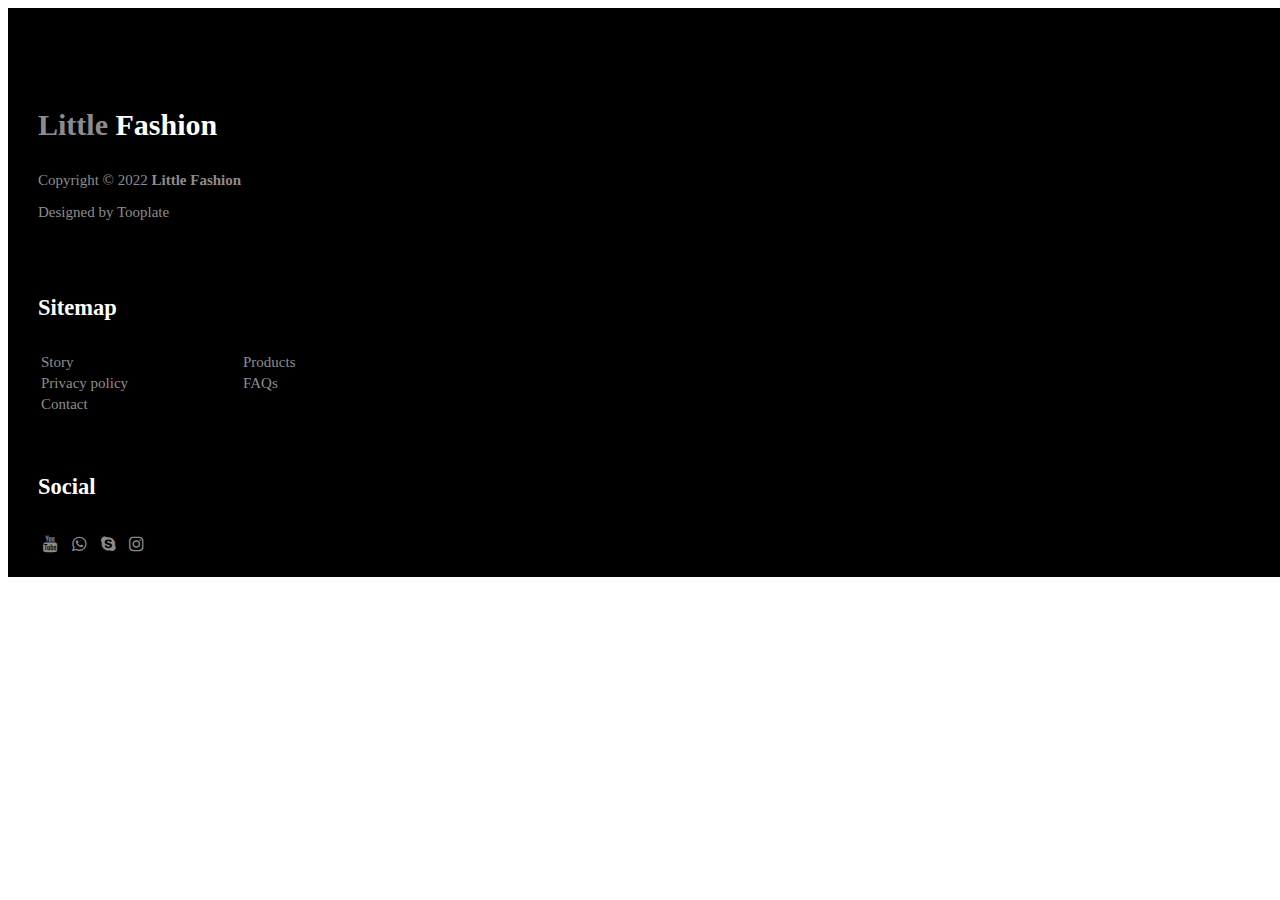
<file: signup.html>
<!doctype html>
<html lang="en">

<head>
    <!-- Required meta tags -->
    <meta charset="utf-8">
    <meta name="viewport" content="width=device-width, initial-scale=1">

    <!-- Bootstrap CSS -->
    <link href="https://cdn.jsdelivr.net/npm/bootstrap@5.0.2/dist/css/bootstrap.min.css" rel="stylesheet"
        integrity="sha384-EVSTQN3/azprG1Anm3QDgpJLIm9Nao0Yz1ztcQTwFspd3yD65VohhpuuCOmLASjC" crossorigin="anonymous">
    <link rel="stylesheet" href="css/style.css">
    <link rel="stylesheet" href="css/signin.css">
    <title>Little Fashion - Live View</title>
    <link rel="shortcut icon" href="image/icon/favicon.ico" type="image/vnd.microsoft.icon">
</head>

<body>

    <div class="container">
        <div class="">


        </div>
    </div>



    <!-- =============== footer ======================= -->
    <footer>
        <div class="container">
            <div class="row">
                <div class="col lf">
                    <h1><span>Little</span> Fashion</h1>
                    <p>Copyright © 2022 <strong class="">Little Fashion</strong>

                    </p>
                    <p>
                        Designed by Tooplate</p>
                </div>
                <div class="col sitemap">
                    <h2>Sitemap</h2>
                    <table>
                        <colgroup>
                            <col width="200px">
                        </colgroup>
                        <tr>
                            <td>Story</td>
                            <td>Products</td>
                        </tr>
                        <tr>
                            <td>Privacy policy</td>
                            <td>FAQs</td>
                        </tr>
                        <tr>
                            <td>Contact</td>
                        </tr>
                    </table>
                </div>
                <div class="col social">
                    <h2>Social</h2>

                    <a href="#" class="fa fa-youtube"></a>
                    <a href="#" class="fa fa-whatsapp"></a>
                    <a href="#" class="fa fa-skype"></a>
                    <a href="#" class="fa fa-instagram"></a>
                </div>
            </div>
        </div>
    </footer>

    </div>



    <script src="https://cdn.jsdelivr.net/npm/bootstrap@5.0.2/dist/js/bootstrap.bundle.min.js"
        integrity="sha384-MrcW6ZMFYlzcLA8Nl+NtUVF0sA7MsXsP1UyJoMp4YLEuNSfAP+JcXn/tWtIaxVXM"
        crossorigin="anonymous"></script>



</body>

</html>
</file>
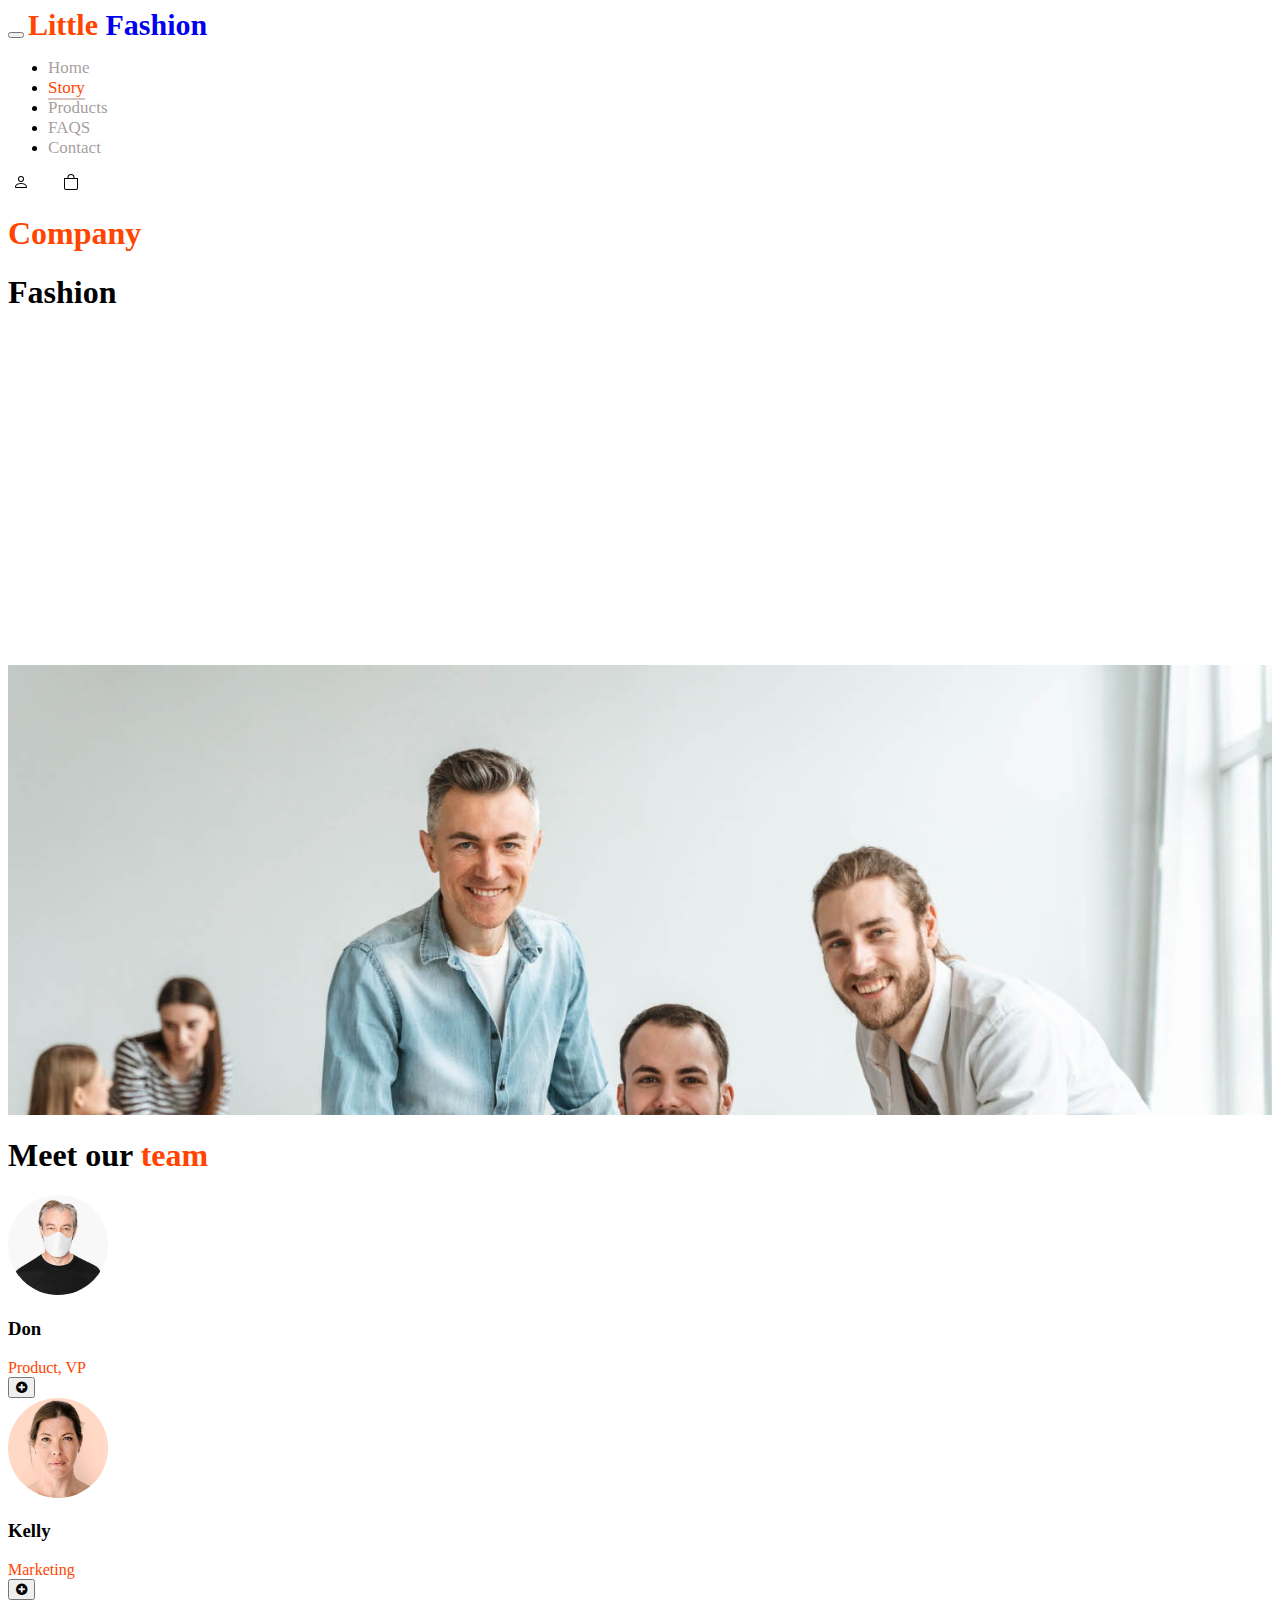
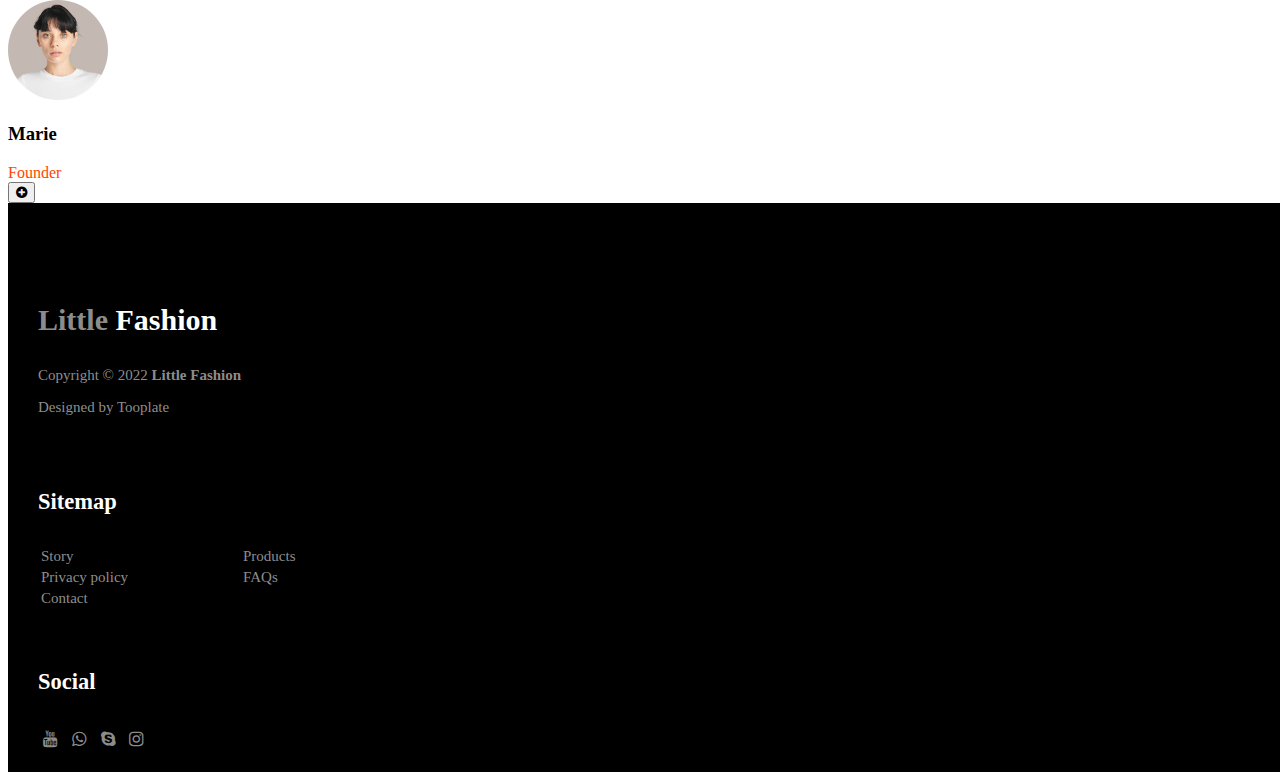
<file: story.html>
<!doctype html>
<html lang="en">

<head>
  <meta charset="utf-8">
  <meta name="viewport" content="width=device-width, initial-scale=1">
  <title>Little Fashion - Live View</title>
  <link rel="shortcut icon" href="image/icon/favicon.ico" type="image/vnd.microsoft.icon">
  <!-- ================================================_ -->
  <link href="https://cdn.jsdelivr.net/npm/bootstrap@5.3.0-alpha1/dist/css/bootstrap.min.css" rel="stylesheet"
    integrity="sha384-GLhlTQ8iRABdZLl6O3oVMWSktQOp6b7In1Zl3/Jr59b6EGGoI1aFkw7cmDA6j6gD" crossorigin="anonymous">

  <!-- css -->
  <link rel="stylesheet" href="css/style.css">

  <!-- contact css -->
  <link rel="stylesheet" href="css/contact.css">
  <!-- story link -->
  <link rel="stylesheet" href="css/story.css">

</head>

<body>

  <header>
    <nav class="navbar navbar-expand-lg navbar-light bg-white  container">
      <button class="navbar-toggler border-0" type="button" data-bs-toggle="collapse"
        data-bs-target="#navbarNavDropdown" aria-controls="navbarNavDropdown" aria-expanded="false"
        aria-label="Toggle navigation">
        <span class="navbar-toggler-icon"></span>
      </button>
      <a href="#" class="navbar-brand"><span>Little</span> Fashion</a>

      <!-- menu -->

      <div class="collapse navbar-collapse justify-content-center " id="navbarNavDropdown">
        <ul class="navbar-nav ">
          <li class="nav-item"><a href="index.html" class="nav-link ">Home</a></li>
          <li class="nav-item"><a href="story.html" class="nav-link  active">Story</a></li>
          <li class="nav-item"><a href="product.html" class="nav-link">Products</a></li>
          <li class="nav-item"><a href="FAQs.html" class="nav-link">FAQS</a></li>
          <li class="nav-item"><a href="contact.html" class="nav-link ">Contact</a></li>
        </ul>
      </div>



      <div>

        <a href="signIn.html" class="person-icon">
          <svg xmlns="http://www.w3.org/2000/svg" width="16" height="16" fill="currentColor" class="bi bi-person"
            viewBox="0 0 16 16">
            <path
              d="M8 8a3 3 0 1 0 0-6 3 3 0 0 0 0 6Zm2-3a2 2 0 1 1-4 0 2 2 0 0 1 4 0Zm4 8c0 1-1 1-1 1H3s-1 0-1-1 1-4 6-4 6 3 6 4Zm-1-.004c-.001-.246-.154-.986-.832-1.664C11.516 10.68 10.289 10 8 10c-2.29 0-3.516.68-4.168 1.332-.678.678-.83 1.418-.832 1.664h10Z" />
          </svg>
        </a>
        <a href="product-detail.html" class="person-icon">
          <svg xmlns="http://www.w3.org/2000/svg" width="16" height="16" fill="currentColor" class="bi bi-bag"
            viewBox="0 0 16 16">
            <path
              d="M8 1a2.5 2.5 0 0 1 2.5 2.5V4h-5v-.5A2.5 2.5 0 0 1 8 1zm3.5 3v-.5a3.5 3.5 0 1 0-7 0V4H1v10a2 2 0 0 0 2 2h10a2 2 0 0 0 2-2V4h-3.5zM2 5h12v9a1 1 0 0 1-1 1H3a1 1 0 0 1-1-1V5z" />
          </svg>
        </a>
      </div>




    </nav>
  </header>

  <!-- ============================== contact template ======================= -->
  <div class=" container-fluid mt-5">
    <div class="row ">
      <div style="height: 450px;" class=" col-lg bg-info bg-opacity-10 ">
        <div class="m-5 p-5">
          <h1 class=" display-3 fw-bold"><span>Company</span></h1>
          <h1 class=" display-3 fw-bold">Fashion</h1>
        </div>
      </div>

      <div class="col-lg" style="height: 450px;background-image: url(image/story/t1.jpg);background-size: cover;">

      </div>
    </div>
  </div>




  <!-- =============== Meet our team =============== -->

  <div class="meetourteam bg-secondary bg-opacity-10 p-5">

    <!-- <h1 class="p-5 display-4 fw-bold mb-5">Meet our <span>team</span></h1> -->
    <div class="container">
      <div class="row">
        <h1 class="col-12 mb-4 mx-4 display-5 fw-bold">Meet our <span>team</span></h1>
      </div>
      <div class="row  ">
        <div class="col-lg-4 mb-4 col-12">
          <div class="cn1 bg-white d-flex align-items-center me-4  p-4 ">
            <img src="image/story/cn1.jpeg">
            <div class="cn1-t d-flex align-content-between">
              <div class="mx-4">
                <h3>Don</h3>
                <span class="text-muted">Product, VP</span>
              </div>
              <div></div>
              <button class="btn fs-4 bg-light"> <i class="fa fa-plus-circle" aria-hidden="true"></i></button>
            </div>
          </div>
        </div>

        <div class="col-lg-4 mb-4 col-12">
          <div class="cn2  bg-white  d-flex align-items-center  me-4  p-4 ">
            <img src="image/story/cn2.jpeg">
            <div class="cn2-t d-flex align-content-between">
              <div class="mx-4">
                <h3>Kelly</h3>
                <span class="text-muted">Marketing</span>
              </div>
              <button class="btn fs-4 bg-light"> <i class="fa fa-plus-circle" aria-hidden="true"></i></button>
            </div>
          </div>
        </div>
        <div class="col-lg-4 mb-4 col-12">
          <div class="cn3 bg-white  d-flex align-items-center  me-4  p-4">
            <img src="image/story/cn3.jpeg">
            <div class="cn3-t d-flex align-content-between">
              <div class="mx-4">
                <h3>Marie</h3>
                <span class="text-muted">Founder</span>
              </div>
              <button class="btn fs-4 bg-light">
                <i class="fa fa-plus-circle" aria-hidden="true"></i>
              </button>
            </div>
          </div>
        </div>

      </div>
    </div>
  </div>


  <!-- <div class="row justify-content-between">
  <div class="col-sm-4 bg-primary" >Column 1</div>
  <div class="col-sm-4 bg-primary">Column 2</div>
  <div class="col-sm-4 bg-primary">Column 3</div>
</div> -->
  <!-- =============== footer ======================= -->
  <footer>
    <div class="container">
      <div class="row">
        <div class="col lf">
          <h1><span>Little</span> Fashion</h1>
          <p>Copyright © 2022 <strong class="">Little Fashion</strong>

          </p>
          <p>
            Designed by Tooplate</p>
        </div>
        <div class="col sitemap">
          <h2>Sitemap</h2>
          <table>
            <colgroup>
              <col width="200px">
            </colgroup>
            <tr>
              <td>Story</td>
              <td>Products</td>
            </tr>
            <tr>
              <td>Privacy policy</td>
              <td>FAQs</td>
            </tr>
            <tr>
              <td>Contact</td>
            </tr>
          </table>
        </div>
        <div class="col social">
          <h2>Social</h2>

          <a href="#" class="fa fa-youtube"></a>
          <a href="#" class="fa fa-whatsapp"></a>
          <a href="#" class="fa fa-skype"></a>
          <a href="#" class="fa fa-instagram"></a>
        </div>
      </div>
    </div>
  </footer>


  <!-- ============================================================ -->

  <script src="https://cdn.jsdelivr.net/npm/bootstrap@5.3.0-alpha1/dist/js/bootstrap.bundle.min.js"
    integrity="sha384-w76AqPfDkMBDXo30jS1Sgez6pr3x5MlQ1ZAGC+nuZB+EYdgRZgiwxhTBTkF7CXvN" crossorigin="anonymous">
    </script>
</body>

</html>
</file>
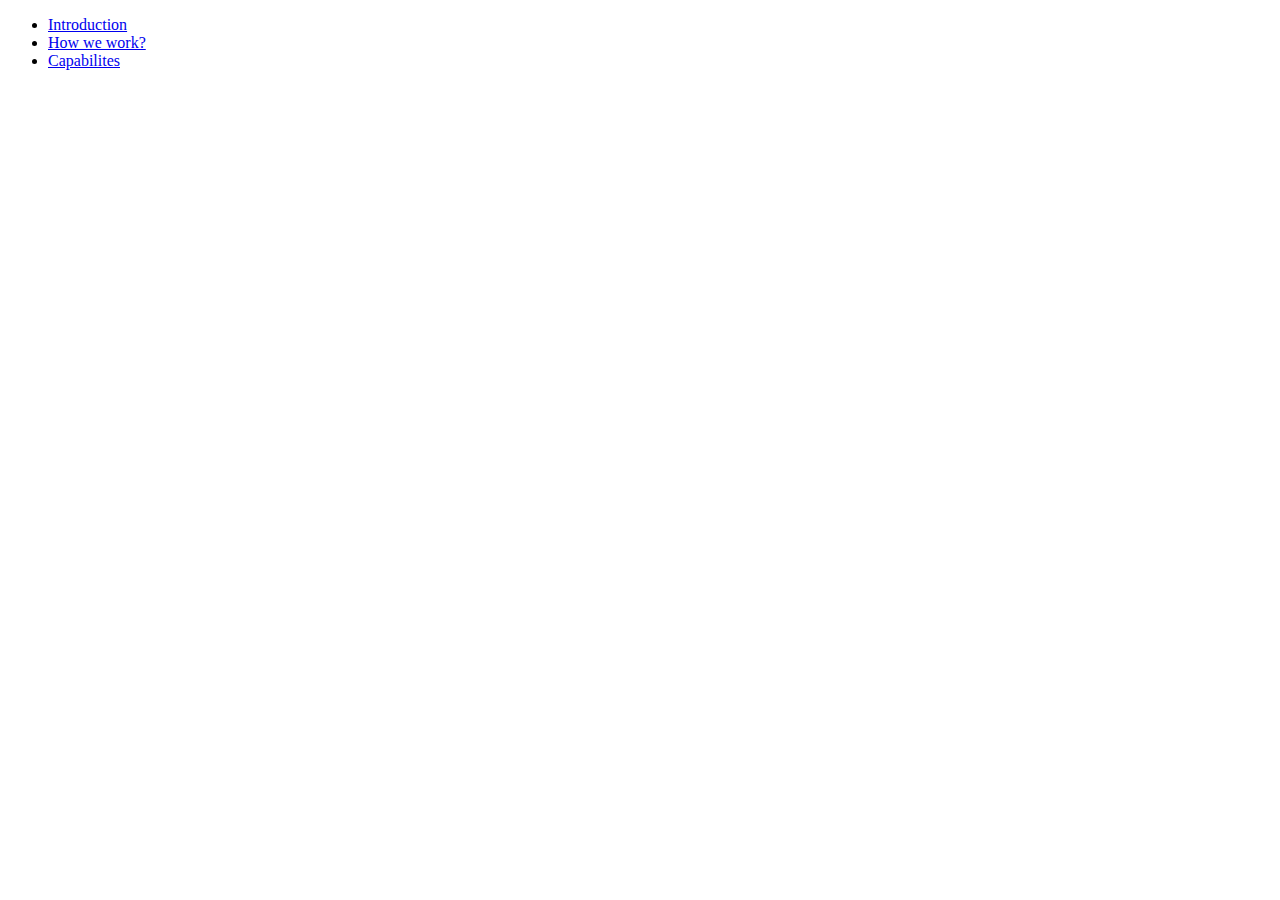
<file: verticalTab.html>
<!DOCTYPE html>
<html lang="en">

<head>
  <meta charset="UTF-8">
  <meta http-equiv="X-UA-Compatible" content="IE=edge">
  <meta name="viewport" content="width=device-width, initial-scale=1.0">
  <title>Document</title>
  <link href="https://cdn.jsdelivr.net/npm/bootstrap@5.3.0-alpha1/dist/css/bootstrap.min.css" rel="stylesheet"
    integrity="sha384-GLhlTQ8iRABdZLl6O3oVMWSktQOp6b7In1Zl3/Jr59b6EGGoI1aFkw7cmDA6j6gD" crossorigin="anonymous">
</head>

<body>
  <div class="nv-home">
    <ul class="nav flex-column">
      <li class="nav-item">
        <a class="nav-link active" aria-current="page" href="#">Introduction</a>
      </li>
      <li class="nav-item">
        <a class="nav-link" href="#">How we work?</a>
      </li>
      <li class="nav-item">
        <a class="nav-link" href="#">Capabilites</a>
      </li>

    </ul>
  </div>


  <script src="https://cdn.jsdelivr.net/npm/bootstrap@5.3.0-alpha1/dist/js/bootstrap.bundle.min.js"
    integrity="sha384-w76AqPfDkMBDXo30jS1Sgez6pr3x5MlQ1ZAGC+nuZB+EYdgRZgiwxhTBTkF7CXvN"
    crossorigin="anonymous"></script>
</body>

</html>
</file>
<file: css/contact.css>
.contacttemp{
    margin-bottom: 100px ;
}

.ctc1{
    background-color:rgba(127, 255, 212, 0.204);
    height: 500px;
}
.ctc2{
    height: 500px;
   
}
/* .contacttemp .ctc1{
  text-align: center;
} */
.contacttemp .ctc1 div{
 padding: 150px 60px;
}
.contacttemp .ctc1 div h1{
    font-size: 60px;
    font-weight: 900;
    line-height:60px;
}

/*  ==============Let's begin */

.fbform{
    margin-top: 20px;
    width: 500px;
    /* margin-left: 60px; */
}
.letsbegin h1{
    /* margin-left: 60px; */
    font-weight: 900;
    font-size:45px;
}
.send-bt{
    border: none;
    padding: 20px;
    width: 200px;
    border-radius: 35px;
    background-color: black;
    color: white;
    font-size: 20px;

}
.send-bt:hover{
    background-color: orangered;
}
.feedback{
    margin-bottom: 100px;
}


/* ============= */

.contact-c   .cccontainer{
    margin-bottom: 70px;
    margin-left: 40px;
}

.contact-c   .cccontainer div div{
    
    padding: 20px;
}
.contact-c   .cccontainer div .nbusiness{
    border: 1px solid #45454566;
    border-top: 0;
    border-left: 0;
}
.contact-c   .cccontainer div .osocials{
    border: 1px solid #45454566;
    border-bottom: 0;
    border-right: 0;
    border-top: 0;
}
.contact-c   .cccontainer div .mstudio{
    border: 1px solid #45454566;
   border-left: 0;
    border-right: 0;
    border-top: 0;
}

.contact-c   .cccontainer div div h5{
    font-weight: 700;
    margin-bottom: 25px;
}
.nbusiness p a,.mstudio p a{
    color: #877979;
    font-size: 12px;
    font-weight: 700;
}
.nbusiness p a:hover,.mstudio p a:hover{
  
    color: orangered;
}
.nbusiness p a:hover::after,.mstudio p a:hover::after{
    content: " ->";
    color: orangered;
}
.ooffice p{
    color: #454545e2;
    font-size: 20px;
}
.osocials a{
    color:  #454545e2;
    margin-right: 14px;
    font-size: 20px;
}
.osocials a:hover{
    color: orangered;
}
</file>
<file: css/product.css>
/* =======Choose your favorite stuffs */
.cyfs {
    height: 400px;
    position: relative;
    background-color: rgba(145, 205, 185, 0.235);
    margin-bottom: 100px;
}

.cyfs .inner h1 {
    font-size: 65px;
    font-weight: 900;
}

.cyfs .inner h1:nth-child(1) {
    color: orangered;
}

/* ============= New Arrival =========*/

.newarrival h1 {
    text-align: left;

}

.cyfs .inner {
    position: absolute;
    top: 100px;
    left: 100px;
}

/* .pBox1 {
    background-image: url(image/po1.jpeg);
} */
</file>
<file: css/signin.css>
/* =============================== form  =========================*/


.form-container form{
       position: relative;
       top: 100px;
       left: 50%;
       transform: translateX(-50%);
       width: 500px;
       /* margin-bottom: 250px */
       height: 100vh;
}



.form-container form h1{
    text-align: center;
    font-size: 70px;
    font-weight: 700;
    margin-bottom: 50px;
}

.form-container form #Email{
    
    width: 500px;
    height: 50px;
    margin-bottom: 30px;
    border-radius: 5px;
    border: 1px solid rgba(0, 0, 0, 0.2);
    padding: 10px;
    
}
.form-container form #Pwd{
    width: 500px;
    height: 50px;
    margin-bottom: 25px;
    border-radius: 5px;
    border: 1px solid rgba(0, 0, 0, 0.2);
    padding: 10px;
}
.form-container form #Submit{
    width: 500px;
    height: 50px;
    margin-bottom: 30px;
    border: none;
    border-radius: 25px;
    background-color: black;
    color: white;
}
.form-container form #Submit:hover{
    background-color: orangered;
}


.form-container form #Pwd:focus{
    outline:3px solid rgba(109, 109, 202, 0.603);
}



.form-container form #Email:focus{
    outline:3px solid rgba(109, 109, 202, 0.603);
}
.form-container form #Submit:active{
    background-color: orangered;
}
.form-container form p{
    color: #8d7575;
    font-size: 23px;
}
.form-container form p a{
    color: #8d7575;
    font-size: 23px;
}
.form-container form p a:hover{
    color: orangered;
}
.form-container form p a:active{
    color: orangered;
}
</file>
<file: css/story.css>
.meetourteam img{
    width: 100px;
    height: 100px;
    border-radius: 100%;
}
</file>
<file: css/style.css>
/* ================== */
@import url(https://cdnjs.cloudflare.com/ajax/libs/font-awesome/4.7.0/css/font-awesome.min.css);


::selection {
    color: #fff;
    background:orangered;
  }


/* =================== header */
.navbar-brand{
    font-size: 30px;
    font-weight: bolder;
   
}
.navbar-brand span{
   color: orangered;
  
} 
.navbar-brand:hover{
    color: orangered;
}
.nav-link{
    font-size: 20px;
    font-weight: 200%;
}

.person-icon{
    color: black;
    padding: 5px;
    margin-right: 20px;
}
.person-icon:hover{
    color: orangered;
}
header .navbar #navbarNavDropdown ul li a {
    padding: 0;
    margin-right: 40px;
    font-size: 17px;
    font-weight: 400;
    color: #978f8fde;
}
header .navbar #navbarNavDropdown ul li .active{
    color: orangered;
    font-weight: 500;
    position: relative;
}
header .navbar #navbarNavDropdown ul li a:hover{
    color: orangered;
   
}
header .navbar #navbarNavDropdown ul li .active::after{
    content: "";
    
    background-color:rgb(216, 197, 191);
    width: 100%;
    height: 2px;
    position: absolute;
    bottom: -3px;
    right: 0;

}
header .navbar #navbarNavDropdown ul li a{
    position: relative;
}
header .navbar #navbarNavDropdown ul li a:hover::after{
    content: "";
    
    background-color:rgb(216, 197, 191);
    width: 100%;
    height: 2px;
    position: absolute;
    bottom: -3px;
    right: 0;

}



/* ============================ carousel =================== */

.carousel-item{
    width: 100%;
    height: 550px;
    background-color: gray;
    position: relative;
}
.carousel-item .container{
    position: absolute;
    left: 100px;
    top:50%;
    transform: translateY(-50%);
}
.carousel-item .container h2{
    color: white;
    font-size: 50px;
    font-weight: 1000;
    line-height: 40px;
    margin-bottom: 40px;
}
.carousel-item .container p{
    color: rgb(209, 190, 190);
    font-size: 22px;
    
}

.carousel-item .container a{
    margin-top: 40px;
    border: none;
    border-radius: 25px;
    /* height: 40px; */
    padding:15px;
    background-color: black;
    color: white;
    font-weight: 700;
    text-decoration: none;
}

#myCarousalSlide .carousel-item a:hover{
    background-color: orangered;
}


/* =============== carousal nav ======================== */

#myCarousalSlide{
    position: relative;
}

.carousel-indicators  [data-bs-target] {

width: 30px;
height: 30px;
border-radius: 100%;

/* border: 5px solid white; */

}
.carousel-indicators{
    
    display: flex;
    flex-direction: column;
    align-items: end;
    position:absolute ;
    bottom: 50%;
    right: -100px;
    transform: translateY(50%);
    
}


/* ==================== Get started with Little Fashion =================== */



.getlittlefashion{
    font-size: 38px;
    font-weight: 900;
    text-align:center ;
    margin: 70px 0 50px 0;
    /* line-height: 45px; */
    letter-spacing: 3px;
}
.getlittlefashion span{
    color: orangered;
}
span{
    color: orangered;
}
a{
    text-decoration: none;
}
.getlittlefashion-container .active{
    color: orangered;
}
.getlittlefashion-container ul li{
    list-style-type: none;
}
.getlittlefashion-container ul li a {
    color: rgb(158, 138, 138);
    font-size: 20px;
    font-weight: 500;
    position: relative;
}
.getlittlefashion-container ul li .active::before {
    content: "";
    background-color: orangered;
    height: 100%;
    width: 1px;
    position: absolute;
    left: -10px;
}
.getlittlefashion-container ul li a::before{
    content: "";
    background-color: rgb(160, 172, 162);
    height: 100%;
    width: 1px;
    position: absolute;
    left: -10px;
}
.getlittlefashion-container ul li:nth-child(1){
  margin-top: 100px; 
}

.getlittlefashion-container ul li{
    margin: 0;
}
.getlittlefashion-container ul li a:hover{
    color: orangered;
}
.getlittlefashion-container ul li a:hover::before {
    /* content: ""; */
    background-color: orangered;
    /* height: 100%;
    width: 1px;
    position: absolute;
    left: -10px; */
}
.getlittlefashion-container .get3 p{
    margin-top: 20px;
    font-size: 20px;
    color: #777777;
}
.getlittlefashion-container .get3 a{
    margin-top: 20px;
    font-size: 13px;
    color: #443838;
    font-weight: 700;
}
.getlittlefashion-container .get3 a svg{
    opacity: 0%;
}
.getlittlefashion-container .get3 a:hover svg{
   color: orangered;
   opacity: 100%;
}
.getlittlefashion-container .get3 a:hover{
    color: orangered;
    
}

/* ========================= retail shop owner ========*/


.retailShop{
    margin-top: 100px;
    margin-bottom: 100px;
}
.retailShop .row div{
    height: 400px;
}
.retailimg{
    background-image: url(image/retailshoponwers.jpg);
    background-size: cover;
}
.retailShop .c2{
    background-color: rgba(202, 228, 228, 0.685);

}
.retailShop .c2 div{
    margin: 100px 50px;
}
.retailShop .c2 div h2{
    font-size: 40px;
    font-weight: 700;
}
.retailShop .c2 div p{
    font-size: 25px;
    color: #c0a8a8;
    font-weight: 100;
}
.retailShop .c2 div a{
    color: #443838;
    font-weight: 500;
}
.retailShop .c2 div a:hover{
    color: orangered;
}
/* .retailShop .c2 div a:hover::after{
    content: " ->";
    color: orangered;
} */
.retailShop .c2 div a svg{
    opacity: 0;
}
.retailShop .c2 div a:hover svg{
      opacity: 100%;
      color: orangered;
}

/* =================  FeaturedProducts =============*/
.featuredproducts{
    margin-bottom: 100px;
}

.featuredproducts h1{
   text-align: center;
   margin-bottom: 50PX;
   font-weight: 900;
   font-size: 43px;
}
.featuredproducts .viewall{
    text-align: center;
    margin-top: 20px;
  
    
}
.featuredproducts .viewall a{
    color: #9b8e8e;
    font-size: 14px;
    font-weight: 500;
   
    position: relative;
}
.featuredproducts .viewall a:hover{
    color: orangered;
}
.featuredproducts .viewall a::after{
    content: "";
    
    background-color:rgb(216, 197, 191);
    width: 99%;
    height: 1px;
    position: absolute;
    bottom: -5px;
    right: 0;
}

.FeaturedProductsContainer{
    display: flex;
    justify-content: center;
    flex-wrap: wrap;

}

.FeaturedProductsContainer .fpBox{
    width: 350px;
    height: 440px;
    transition:box-shadow 1s;
    position: relative;
   
}

/*   ============== box shadow effect ==== */
.FeaturedProductsContainer .fpBox1:hover,.FeaturedProductsContainer .fpBox2:hover,.FeaturedProductsContainer .fpBox3:hover{
    box-shadow: 0px 15px  30px #cec0c0;
}
.FeaturedProductsContainer .fpBox1{
   
    /* background: url(image/p1.jpeg) ; */
    height: 350px;
    /* background-size: cover; */
}
.FeaturedProductsContainer .fpBox .fpBox1Price{
    box-sizing: border-box;
    display: flex;
    justify-content: space-between;
    padding: 10px;
}
.FeaturedProductsContainer .fpBox .fpBox1Price h3:hover{
     color: orangered;
}
.FeaturedProductsContainer .fpBox .fpBox1Price p{
    color: #877070;
}
.FeaturedProductsContainer  .fpboxc2{
    margin: 0 30px 0 30px;
}
.FeaturedProductsContainer .fpBox2{
   
    /* background: url(image/p2.jpeg) ;
    background-size: cover; */
    height: 350px;
}
.FeaturedProductsContainer .fpBox2 .fpBox1Price{
    box-sizing: border-box;
    display: flex;
    justify-content: space-between;
    padding: 10px;
}
.FeaturedProductsContainer .fpBox3{
   
    /* background: url(image/p3.jpeg) ;
    background-size: cover; */
    height: 350px;
}

.FeaturedProductsContainer .fpBox1 span,.FeaturedProductsContainer .fpBox2 span{
    padding: 2px 5px;
    background-color: white;
    color: #8e7f7f;
    position: absolute;
    top: 20px;
    left: 20px;
    font-size: 13px;
    font-weight: 700;
}
.FeaturedProductsContainer .fpBox1 i,.FeaturedProductsContainer .fpBox2 i,.FeaturedProductsContainer .fpBox3 i{
    padding: 2px 5px;
    color: white;
    
    position: absolute;
    top: 20px;
    right: 20px;
    font-size: 17px;
    font-weight: 700;
}
.FeaturedProductsContainer  i:hover{
    color: orangered;
}






/* ================================ footer ==== */
footer{
    background-color: black;
    width: 100%;
    
    padding: 60px 10px 0 ;
}


footer .container h1 span{
    color:  #c3c3c3bc;
}
footer .container h1 span:hover{
    color: orangered;
    cursor: pointer;
}
footer .container h1,footer .container h2{
    color: white;
    margin-bottom: 30px;
    
}

footer .container .lf,footer .container .sitemap,footer .container .social {
    color: #c3c3c3bc;
 
    font-size: 15px;
    padding: 20px;
}

footer .container .social a{
    color: #c3c3c3bc;
    padding: 5px;

    font-weight: 500;
    font-size: 17px;
}
footer .container .social a:hover,.sitemap td:hover{
    color: white;
}
</file>
